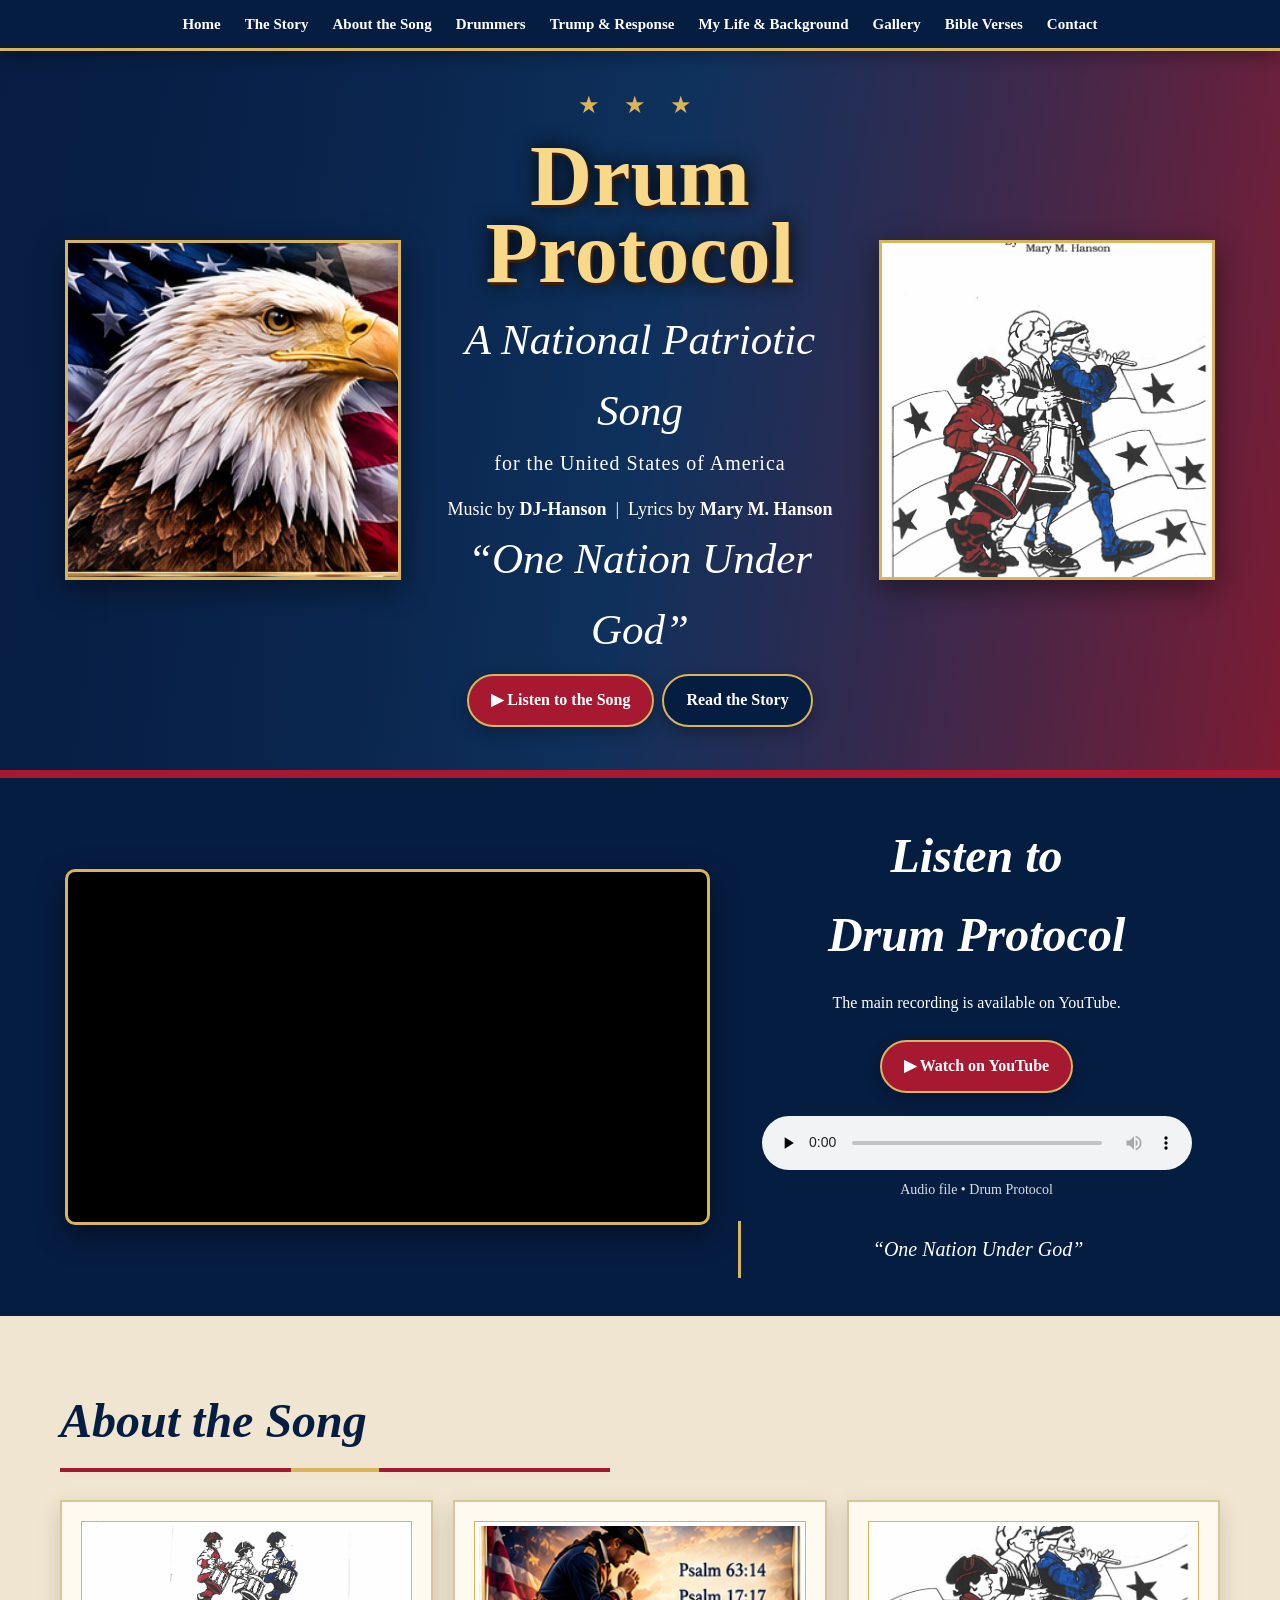
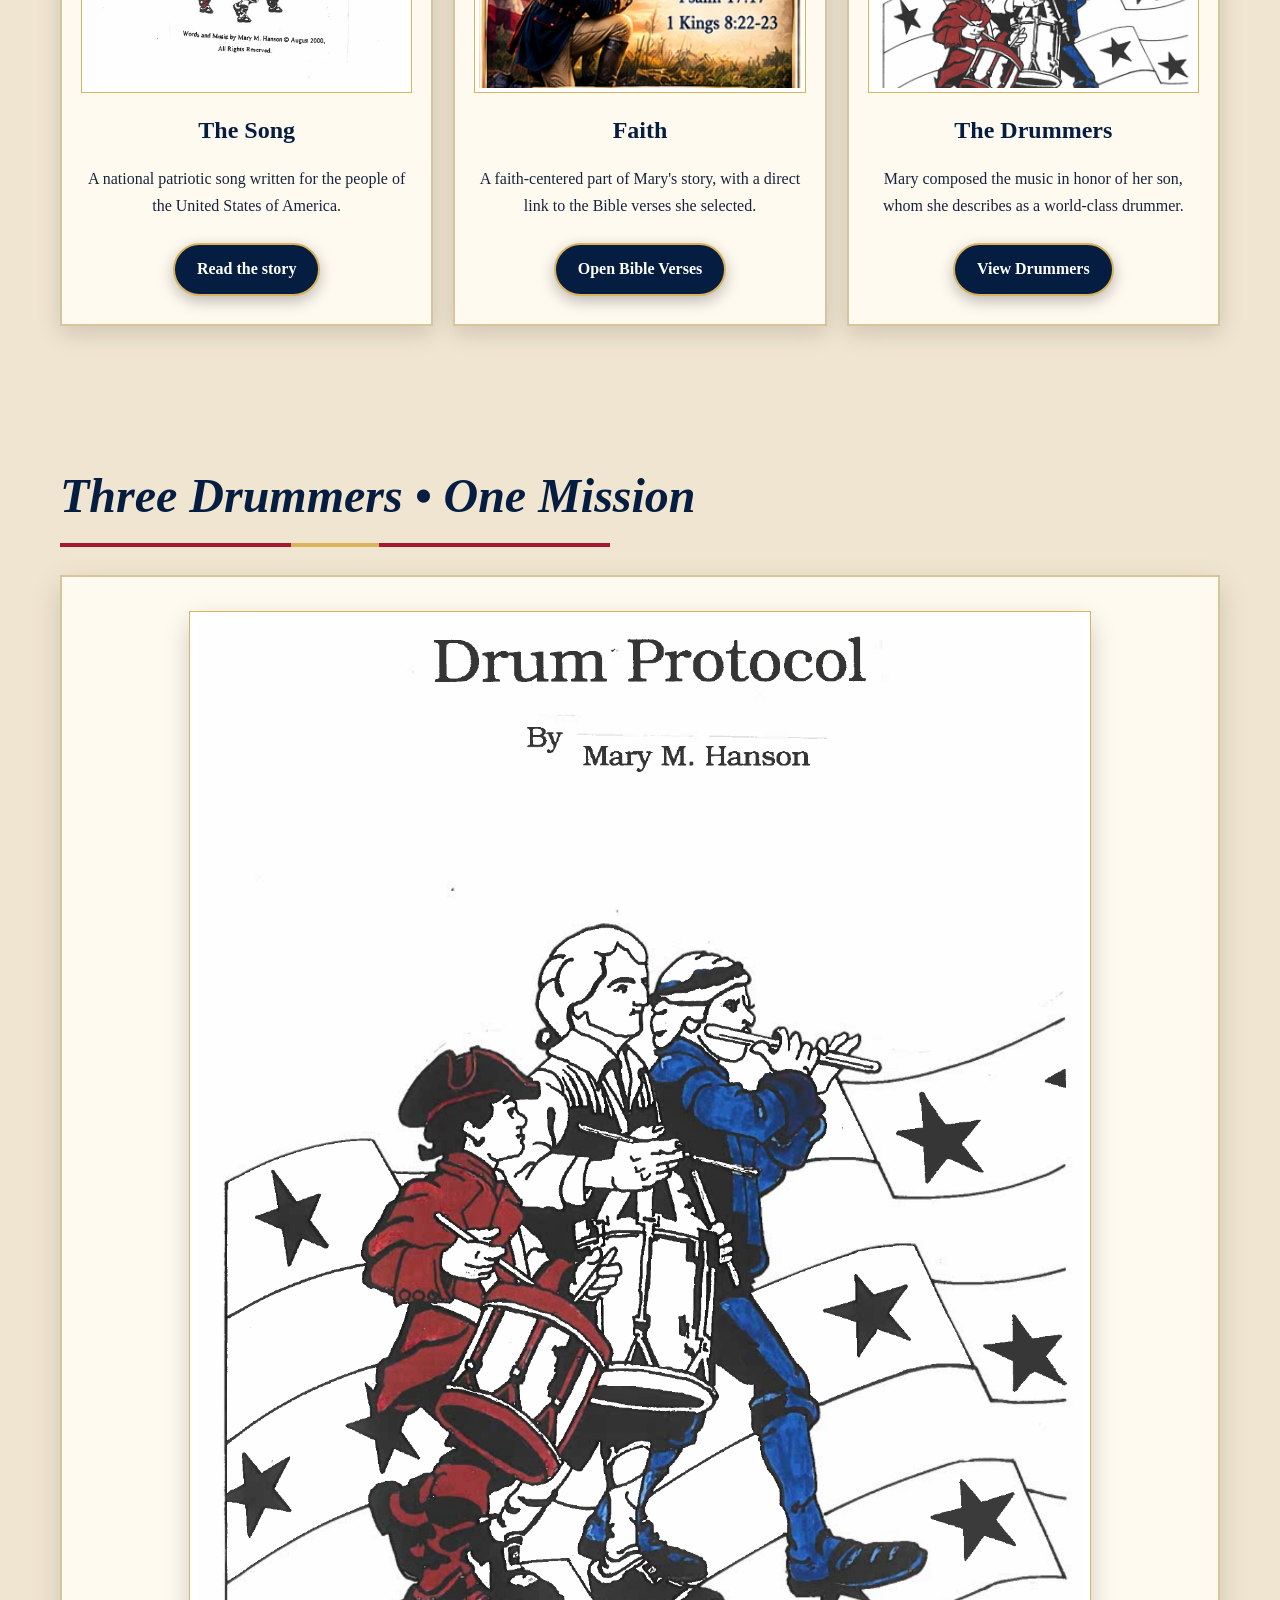
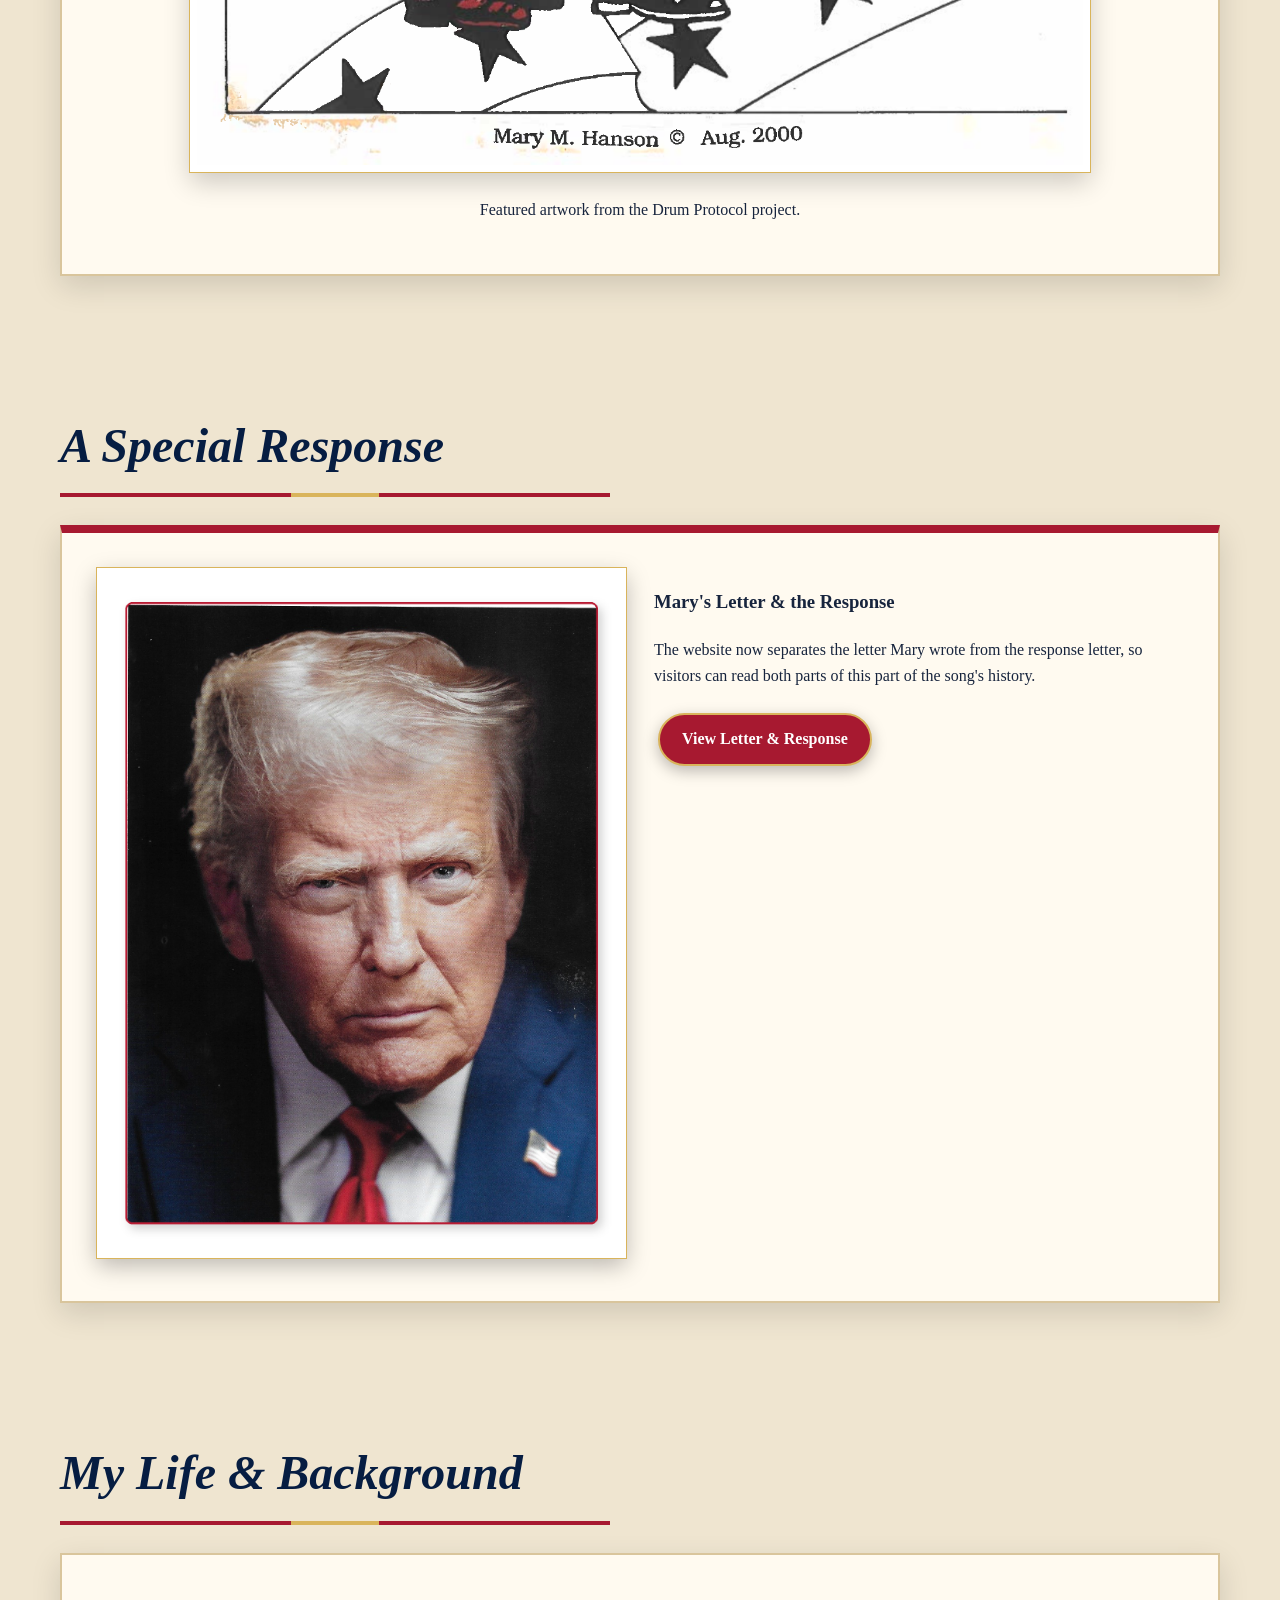
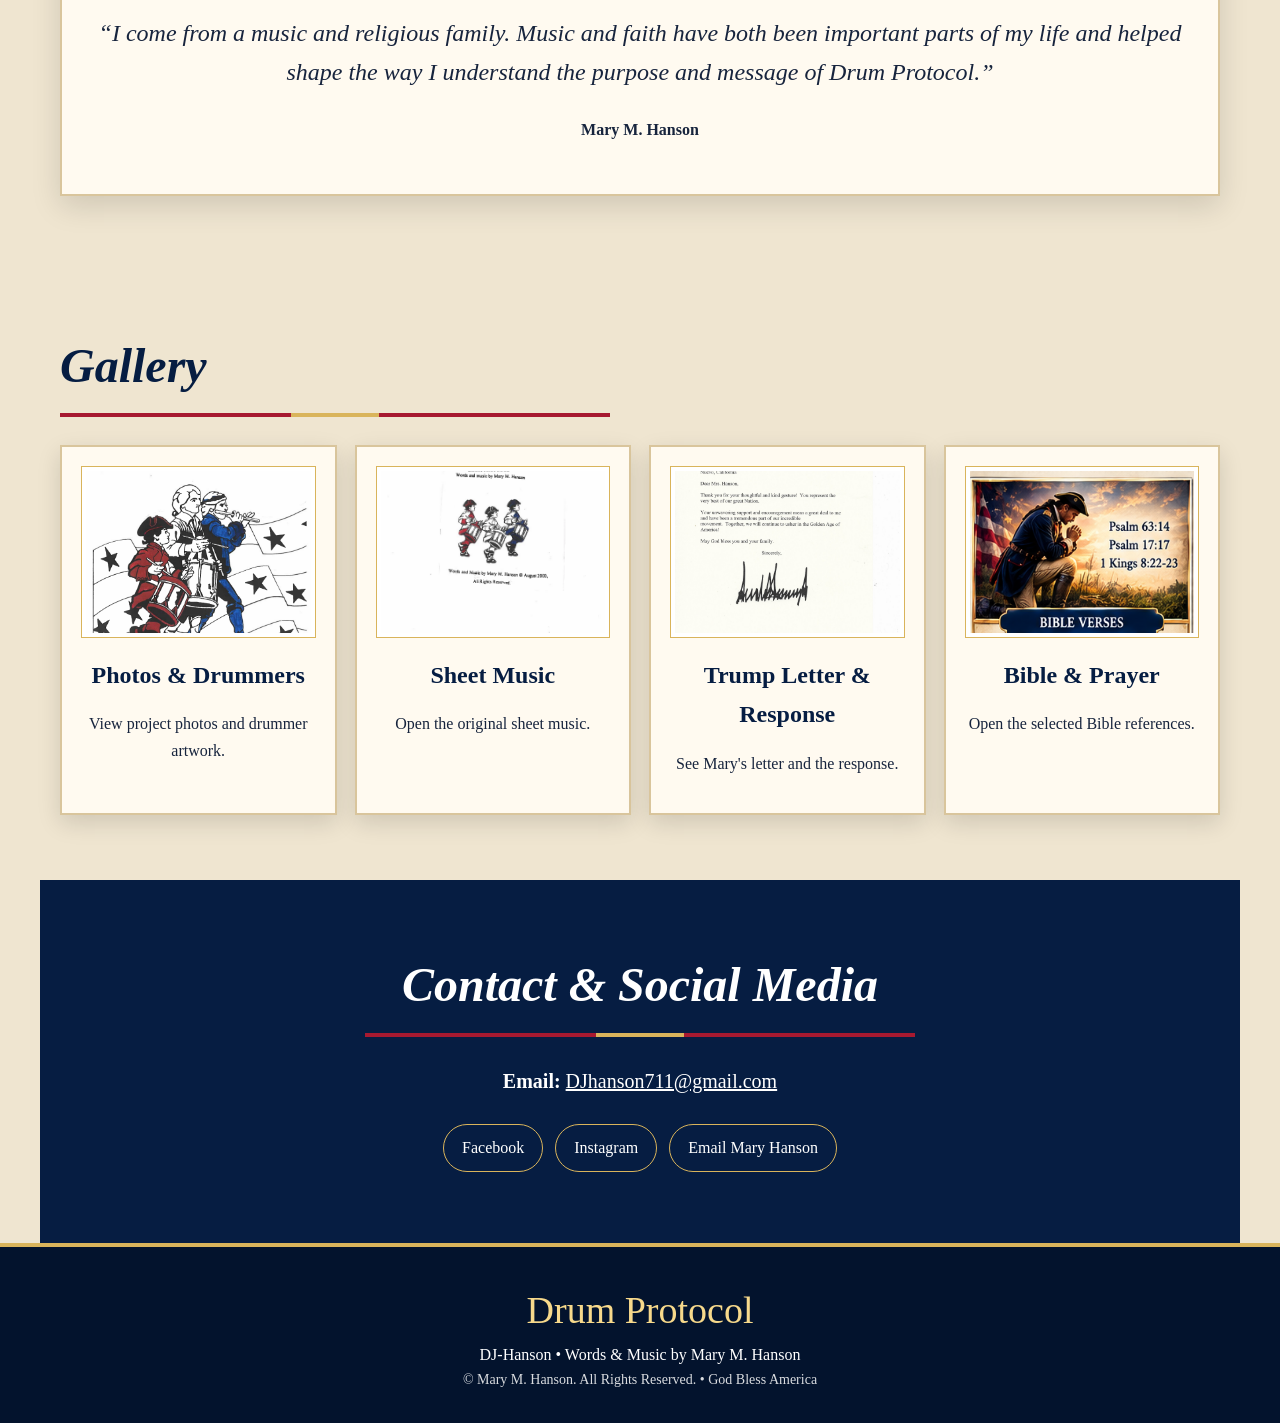
<file: drum_protocol_website_v6 2/index.html>
<!doctype html><html lang="en"><head><meta charset="utf-8"><meta name="viewport" content="width=device-width,initial-scale=1"><title>Drum Protocol — DJ-Hanson</title><meta name="description" content="Drum Protocol — A National Patriotic Song by Mary M. Hanson / DJ-Hanson."><link rel="stylesheet" href="styles.css"></head><body>
<nav class="top"><a href="index.html">Home</a><a href="story.html">The Story</a><a href="index.html#about">About the Song</a><a href="index.html#drummers">Drummers</a><a href="trump-response.html">Trump &amp; Response</a><a href="index.html#background">My Life &amp; Background</a><a href="gallery.html">Gallery</a><a href="bible-verses.html">Bible Verses</a><a href="index.html#contact">Contact</a></nav>
<header class="hero"><div class="hero-inner"><div class="hero-side"><img src="Patriotic-Eagle.png" alt="American eagle and flag artwork"></div><div class="hero-copy"><div class="stars">★ ★ ★</div><h1>Drum<br>Protocol</h1><div class="script">A National Patriotic Song</div><div class="hero-sub">for the United States of America</div><div class="byline">Music by <strong>DJ-Hanson</strong> &nbsp;|&nbsp; Lyrics by <strong>Mary M. Hanson</strong><br><span class="script">“One Nation Under God”</span></div><a class="btn" href="#listen">▶ Listen to the Song</a><a class="btn alt" href="story.html">Read the Story</a></div><div class="hero-side"><img src="Drum-Protocol-Three-Drummers.png" alt="Three drummers"> </div></div></header>
<div id="listen" class="band"><div class="listen"><div class="video"><iframe src="https://www.youtube.com/embed/4VN73PMejGE" title="Drum Protocol by DJ-Hanson / Mary M. Hanson" frameborder="0" allowfullscreen></iframe></div><div class="listen-copy"><h2>Listen to<br>Drum Protocol</h2><p>The main recording is available on YouTube.</p><a class="btn" href="https://www.youtube.com/watch?v=4VN73PMejGE" target="_blank" rel="noopener">▶ Watch on YouTube</a><div style="margin-top:15px"><audio controls preload="none" style="width:100%;max-width:430px"><source src="Drum-Protocol.m4a" type="audio/mp4">Your browser does not support audio playback.</audio><div class="small">Audio file • Drum Protocol</div></div><div class="quote">“One Nation Under God”</div></div></div></div>
<main>
<section id="about" class="page"><h2 class="section-title">About the Song</h2><div class="rule"></div><div class="grid"><article class="card"><img src="Drum-Protocol-About.png" alt="Drum Protocol artwork"><h3>The Song</h3><p>A national patriotic song written for the people of the United States of America.</p><a class="docbtn alt" href="story.html">Read the story</a></article><article class="card"><img src="Revolutionary-Prayer.png" alt="American Revolutionary kneeling in prayer"><h3>Faith</h3><p>A faith-centered part of Mary's story, with a direct link to the Bible verses she selected.</p><a class="docbtn alt" href="bible-verses.html">Open Bible Verses</a></article><article class="card"><img src="Drum-Protocol-Three-Drummers.png" alt="Three drummers"><h3>The Drummers</h3><p>Mary composed the music in honor of her son, whom she describes as a world-class drummer.</p><a class="docbtn alt" href="#drummers">View Drummers</a></article></div></section>
<section id="drummers" class="page"><h2 class="section-title">Three Drummers • One Mission</h2><div class="rule"></div><div class="paper" style="text-align:center"><img src="Drum-Protocol-Three-Drummers.png" alt="Three drummers in front of American flags" style="max-width:900px;width:100%;border:7px solid #fff;outline:1px solid var(--gold);box-shadow:0 10px 25px #0003"><p>Featured artwork from the Drum Protocol project.</p></div></section>
<section class="page"><h2 class="section-title">A Special Response</h2><div class="rule"></div><div class="paper special"><div class="special-grid"><div><img src="Trump_Portrait_Drum_Protocol.png" alt="Portrait included with Drum Protocol materials"></div><div><h3>Mary's Letter &amp; the Response</h3><p>The website now separates the letter Mary wrote from the response letter, so visitors can read both parts of this part of the song's history.</p><a class="docbtn" href="trump-response.html">View Letter &amp; Response</a></div></div></div></section>
<section id="background" class="page"><h2 class="section-title">My Life &amp; Background</h2><div class="rule"></div><div class="paper" style="text-align:center"><p style="font-size:24px;font-style:italic">“I come from a music and religious family. Music and faith have both been important parts of my life and helped shape the way I understand the purpose and message of <em>Drum Protocol</em>.”</p><p><strong>Mary M. Hanson</strong></p></div></section>
<section class="page"><h2 class="section-title">Gallery</h2><div class="rule"></div><div class="gallery-grid"><a href="gallery.html"><div class="card"><img src="Drum-Protocol-Three-Drummers.png" alt="Three drummers"><h3>Photos &amp; Drummers</h3><p>View project photos and drummer artwork.</p></div></a><a href="Drum-Protocol-Sheet-Music.pdf" target="_blank"><div class="card"><img src="Drum-Protocol-About.png" alt="Drum Protocol artwork"><h3>Sheet Music</h3><p>Open the original sheet music.</p></div></a><a href="trump-response.html"><div class="card"><img src="Trump-Response-Letter.jpg" alt="Response letter from the White House"><h3>Trump Letter &amp; Response</h3><p>See Mary's letter and the response.</p></div></a><a href="bible-verses.html"><div class="card"><img src="Revolutionary-Prayer.png" alt="American Revolutionary praying"><h3>Bible &amp; Prayer</h3><p>Open the selected Bible references.</p></div></a></div></section>
</main>
<section id="contact" class="page contact"><div style="max-width:900px;margin:auto;text-align:center"><h2 class="section-title">Contact &amp; Social Media</h2><div class="rule" style="margin-left:auto;margin-right:auto"></div><p style="font-size:20px"><strong>Email:</strong> <a style="color:#fff" href="mailto:DJhanson711@gmail.com">DJhanson711@gmail.com</a></p><div class="social"><a href="https://www.facebook.com/profile.php?id=61592048799260" target="_blank" rel="noopener">Facebook</a><a href="https://www.instagram.com/maryhanson711_/?hl=en" target="_blank" rel="noopener">Instagram</a><a href="mailto:DJhanson711@gmail.com">Email Mary Hanson</a></div></div></section>
<footer><div class="footer-title">Drum Protocol</div><div>DJ-Hanson • Words &amp; Music by Mary M. Hanson</div><div class="small">© Mary M. Hanson. All Rights Reserved. • God Bless America</div></footer></body></html>
</file>
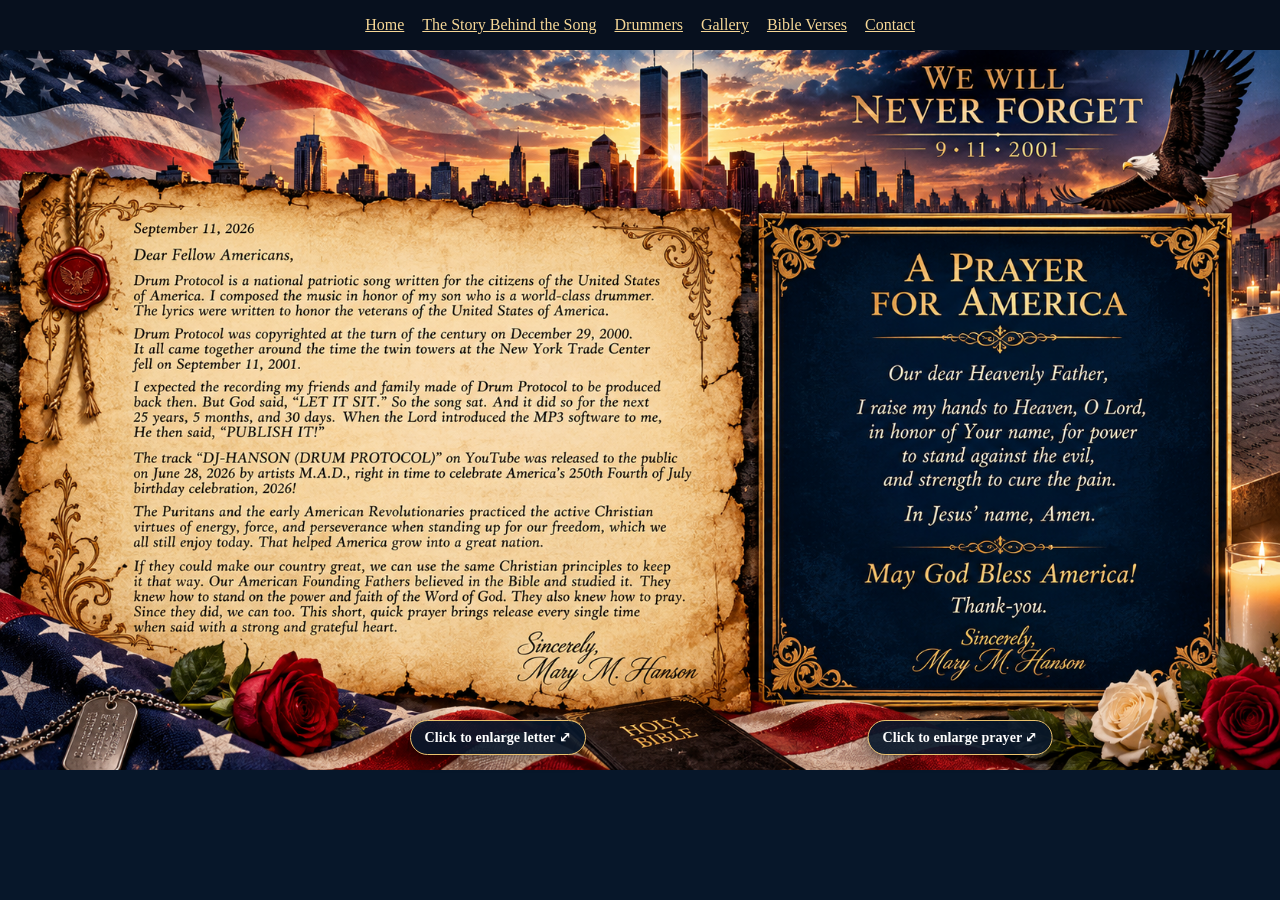
<file: about.html>
<!DOCTYPE html>
<html lang="en"><head><meta charset="utf-8"/><meta content="width=device-width,initial-scale=1" name="viewport"/><title>The Story Behind the Song | Drum Protocol</title><style>
*{box-sizing:border-box}body{margin:0;background:#07172a;color:#f7e9c9;font-family:Georgia,serif}nav{display:flex;gap:18px;flex-wrap:wrap;justify-content:center;padding:16px;background:#07101e}nav a{color:#f6d796}h1{text-align:center;color:#f4d38a;font-weight:normal}.art{display:block;width:100%;height:auto}.intro{text-align:center;padding:12px 20px}.content{display:grid;grid-template-columns:minmax(0,1.65fr) minmax(320px,1fr);gap:22px;padding:20px;align-items:start;max-width:1600px;margin:auto}.letter{color:#382313;padding:34px 38px;background:#e8cf9c;border:10px ridge #ac7a3e;box-shadow:0 8px 30px #0008;font-size:clamp(15px,1.3vw,20px);line-height:1.6}.letter p{margin:0 0 1em}.prayer{padding:30px;color:#ffe4aa;background:#061a34;border:8px double #d8ac55;box-shadow:0 8px 30px #0008;text-align:center;font-size:clamp(18px,1.5vw,24px);line-height:1.7}.prayer h2{color:#f4cb73;font-weight:normal}.prayer p{margin:0 0 1.1em}@media(max-width:700px){.content{grid-template-columns:1fr;padding:10px}.letter,.prayer{padding:18px}}</style><style>.artwrap{position:relative;width:100%;margin:0 auto}.hotspot{position:absolute;border:2px solid transparent;background:transparent;cursor:zoom-in;border-radius:12px;display:flex;align-items:flex-end;justify-content:center;padding:0 0 3%;color:#fff;font:600 clamp(11px,1.3vw,18px) Georgia,serif}.hotspot span{background:#07172add;border:1px solid #eac26e;border-radius:30px;padding:9px 15px;box-shadow:0 2px 14px #0009}.hotspot:hover,.hotspot:focus-visible{outline:none;border-color:#ffe09b;background:#ffe09b18}.hotspot:hover span,.hotspot:focus-visible span{background:#a06d22}.letterspot{left:2%;top:17%;width:55%;height:73%}.prayerspot{left:59%;top:24%;width:36%;height:67%}.lightbox[hidden]{display:none}.lightbox{position:fixed;inset:0;z-index:1000;background:#020915ed;display:flex;align-items:center;justify-content:center;flex-direction:column;padding:55px 14px 15px}.largewrap{width:min(90vw,82vh,850px);height:min(90vw,82vh,850px);display:flex;align-items:center;justify-content:center;overflow:hidden;box-shadow:0 12px 45px #000;border:3px solid #dfb76c;background:#07172a}.largewrap img{display:block;width:100%;height:100%;object-fit:contain}.lightbox .close{position:absolute;top:12px;right:18px;background:#d6ad5c;color:#07172a;border:0;border-radius:8px;padding:10px 16px;font:bold 16px Georgia;cursor:pointer}.lightbox p{margin:10px 0;color:#f8db98;text-align:center;font-size:13px}@media(max-width:700px){.flaglabel{font-size:10px;padding:5px 7px}.largewrap{width:94vw;height:min(94vw,78vh)}}.hotspot{font-size:0}.hotspot:hover,.hotspot:focus-visible{border-color:#ffe09b66;background:#ffe09b08}.flaglabel{position:absolute;top:93%;z-index:3;transform:translateX(-50%);background:#07172ae8;border:1px solid #eac26e;color:white;border-radius:30px;padding:8px 14px;font:600 clamp(10px,1.1vw,16px) Georgia,serif;box-shadow:0 2px 14px #0009;pointer-events:auto;cursor:zoom-in;white-space:nowrap}.flagletter{left:32%;transform:none}.flagprayer{left:75%}</style></head><body><nav><a href="index.html">Home</a><a href="about.html">The Story Behind the Song</a><a href="drummers.html">Drummers</a><a href="gallery.html">Gallery</a><a href="bible-verses.html">Bible Verses</a><a href="contact.html">Contact</a></nav><main class="artwrap"><img alt="Patriotic September 11 memorial design with a vintage letter on the left and a framed prayer on the right" class="art" src="Drum-Protocol-Approved-911-Design.png"/><button class="hotspot letterspot" aria-label="Enlarge the letter from Mary M. Hanson" onclick="showLarge('Story-Letter-Enlarged.png','Letter from Mary M. Hanson')"></button><button class="hotspot prayerspot" aria-label="Enlarge A Prayer for America" onclick="showLarge('Story-Prayer-Enlarged.png','A Prayer for America')"></button><button type="button" class="flaglabel flagletter" onclick="showLarge('Story-Letter-Enlarged.png','Letter from Mary M. Hanson')">Click to enlarge letter ⤢</button><button type="button" class="flaglabel flagprayer" onclick="showLarge('Story-Prayer-Enlarged.png','A Prayer for America')">Click to enlarge prayer ⤢</button></main><div class="lightbox" id="lightbox" role="dialog" aria-modal="true" aria-label="Enlarged letter or prayer" hidden onclick="if(event.target===this)closeLarge()"><button class="close" onclick="closeLarge()" aria-label="Close enlarged view">✕ Close</button><div class="largewrap"><img id="largeimage" alt=""/></div><p>Click outside the picture or press Escape to close</p></div><script>function showLarge(src,alt){let d=document.getElementById('lightbox'),i=document.getElementById('largeimage');i.src=src;i.alt=alt;d.hidden=false;document.body.style.overflow='hidden';d.querySelector('.close').focus()}function closeLarge(){document.getElementById('lightbox').hidden=true;document.body.style.overflow=''}document.addEventListener('keydown',e=>{if(e.key==='Escape')closeLarge()});</script></body></html>
</file>
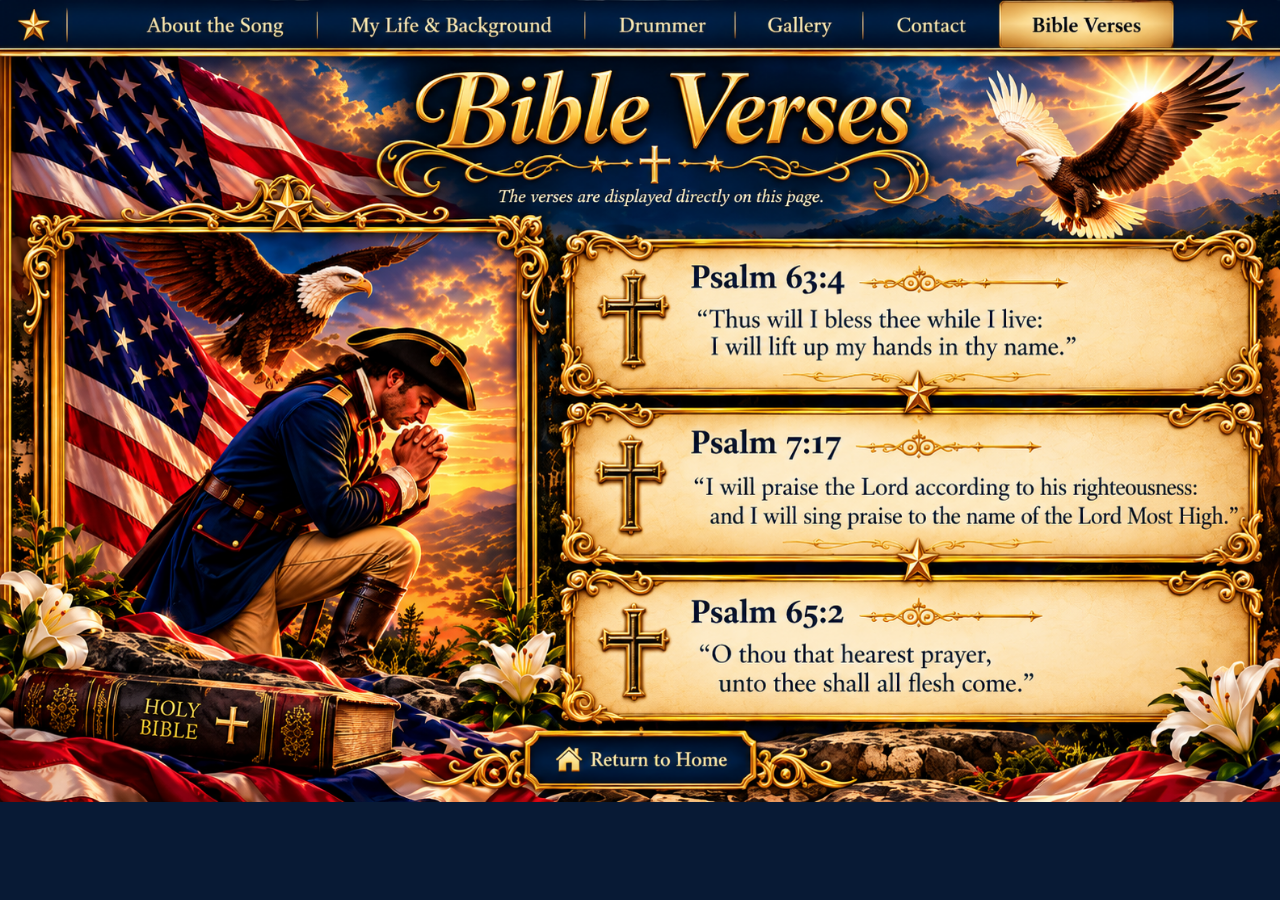
<file: bible-verses.html>
<!DOCTYPE html>

<html lang="en"><head><meta charset="utf-8"/><meta content="width=device-width, initial-scale=1" name="viewport"/><title>Bible Verses — Drum Protocol</title><style>html,body{margin:0;background:#081a35}main{position:relative;max-width:1586px;margin:auto}img{display:block;width:100%;height:auto}a.hot{position:absolute;display:block;z-index:3;cursor:pointer}a.hot:focus-visible{outline:3px solid white;outline-offset:-3px}.sr-only{position:absolute;width:1px;height:1px;overflow:hidden;clip:rect(0,0,0,0);white-space:nowrap}</style></head><body><main><img alt="Ornate patriotic Bible verses page with three Psalms, an eagle, American flag, and a praying Revolutionary soldier" src="Bible-Verses-Corrected.png"/><nav aria-label="Page navigation"><a aria-label="About the Song" class="hot" href="about.html" style="left:5.177%;top:0%;width:19.318%;height:6.0%;" title="About the Song"></a><a aria-label="My Life &amp; Background" class="hot" href="life-background.html" style="left:24.621%;top:0%;width:23.232%;height:6.0%;" title="My Life &amp; Background"></a><a aria-label="Drummer" class="hot" href="drummers.html" style="left:47.980%;top:0%;width:8.838%;height:6.0%;" title="Drummer"></a><a aria-label="Gallery" class="hot" href="gallery.html" style="left:56.881%;top:0%;width:9.912%;height:6.0%;" title="Gallery"></a><a aria-label="Contact" class="hot" href="contact.html" style="left:66.856%;top:0%;width:10.354%;height:6.0%;" title="Contact"></a></nav><a aria-label="Return to Home" class="hot" href="index.html" style="left:41%;top:90%;width:19%;height:9%"></a><div class="sr-only"><h1>Bible Verses</h1><h2>Psalm 63:4</h2><p>Thus will I bless thee while I live: I will lift up my hands in thy name.</p><h2>Psalm 7:17</h2><p>I will praise the Lord according to his righteousness: and I will sing praise to the name of the Lord Most High.</p><h2>Psalm 65:2</h2><p>O thou that hearest prayer, unto thee shall all flesh come.</p></div></main></body></html>
</file>
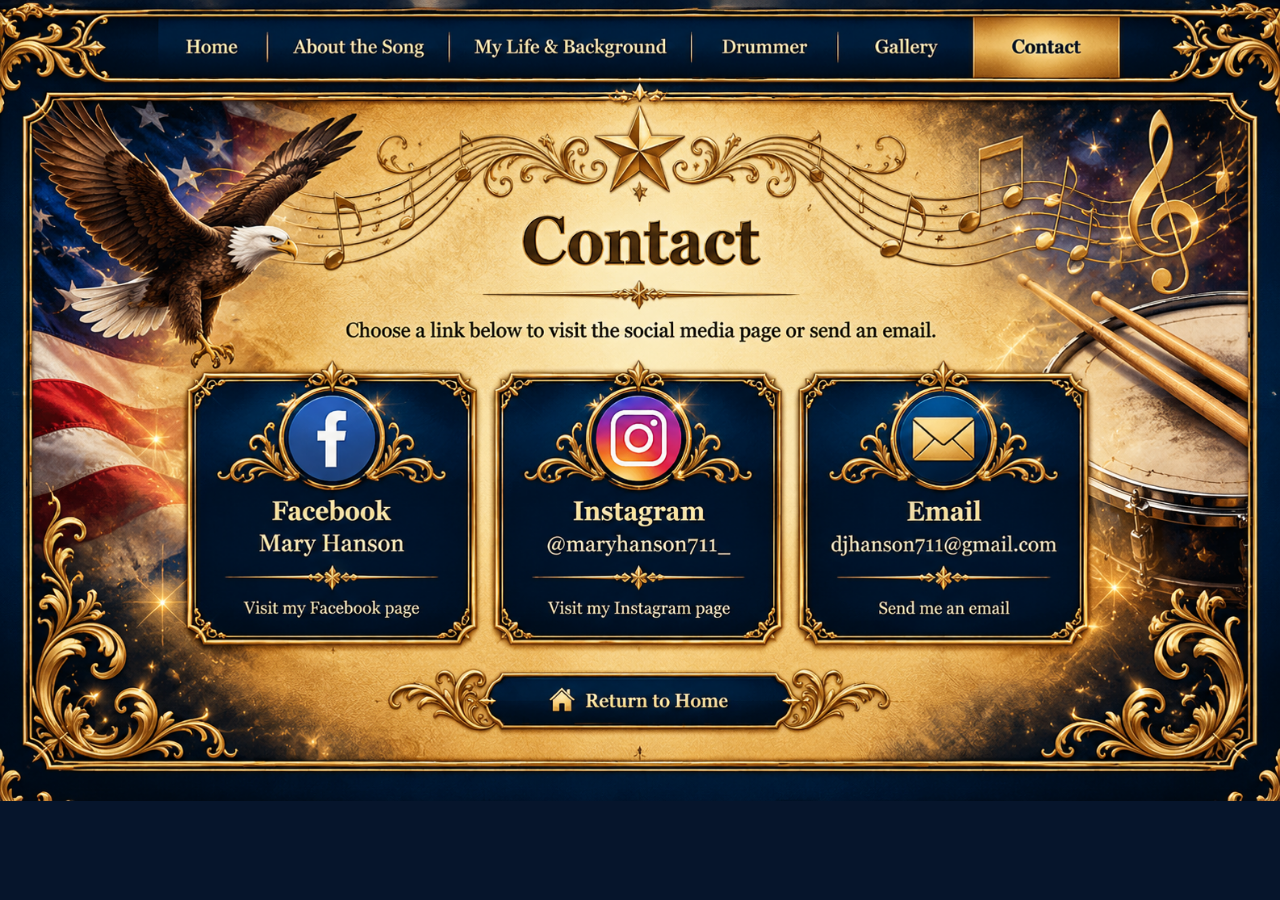
<file: contact.html>
<!doctype html><html lang="en"><head><meta charset="utf-8"><meta name="viewport" content="width=device-width,initial-scale=1"><title>Contact | Drum Protocol</title><style>*{box-sizing:border-box}body{margin:0;background:#06152c;color:white;font-family:Georgia,serif}.wrap{position:relative;max-width:1586px;margin:auto}.art{display:block;width:100%;height:auto}.hotspot{position:absolute;display:block;z-index:2;cursor:pointer;border-radius:8px}.hotspot:hover{box-shadow:inset 0 0 0 3px #ffe4a3}.hotspot:focus-visible{outline:4px solid #fff;outline-offset:2px}.sr{position:absolute;width:1px;height:1px;padding:0;margin:-1px;overflow:hidden;clip:rect(0,0,0,0);white-space:nowrap;border:0}</style></head><body><main class="wrap"><h1 class="sr">Drum Protocol Contact</h1><img class="art" src="Contact-Gold-Parchment-Approved.png" alt="Gold parchment contact page with eagle, American flag, drums, musical notes and Facebook Mary Hanson, Instagram and Email panels" width="1586" height="992"><a class="hotspot" style="left:14%;top:2%;width:7%;height:8%" href="index.html" aria-label="Home"></a><a class="hotspot" style="left:22%;top:2%;width:13%;height:8%" href="about.html" aria-label="About"></a><a class="hotspot" style="left:36%;top:2%;width:18%;height:8%" href="life-background.html" aria-label="Life"></a><a class="hotspot" style="left:55%;top:2%;width:11%;height:8%" href="drummers.html" aria-label="Drummers"></a><a class="hotspot" style="left:67%;top:2%;width:9%;height:8%" href="gallery.html" aria-label="Gallery"></a><a class="hotspot" style="left:14.5%;top:45%;width:21%;height:33%" href="https://www.facebook.com/profile.php?id=61592048799260" aria-label="Fb" target="_blank" rel="noopener noreferrer"></a><a class="hotspot" style="left:37.5%;top:45%;width:21%;height:33%" href="https://www.instagram.com/maryhanson711_/" aria-label="Ig" target="_blank" rel="noopener noreferrer"></a><a class="hotspot" style="left:60.5%;top:45%;width:22%;height:33%" href="mailto:djhanson711@gmail.com" aria-label="Mail"></a><a class="hotspot" style="left:37.5%;top:81%;width:25%;height:8%" href="index.html" aria-label="Return"></a></main></body></html>
</file>
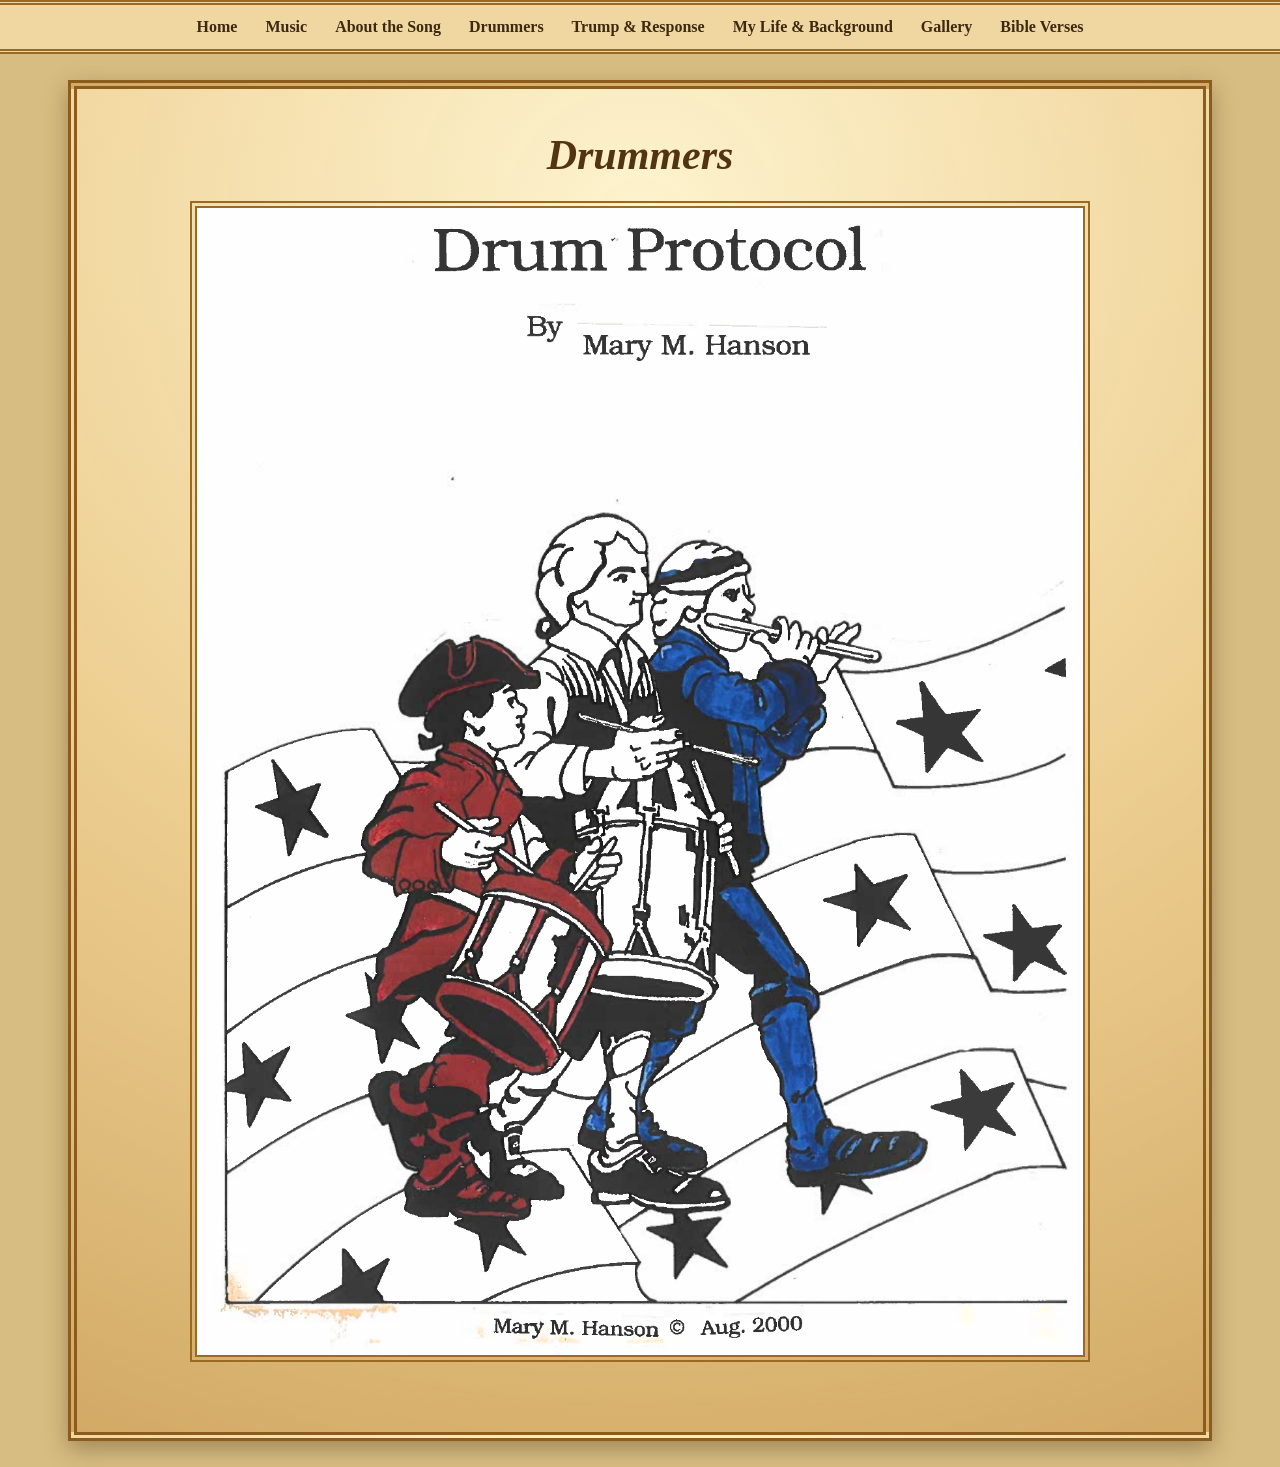
<file: drummers.html>
<!doctype html><html><head><meta charset="utf-8"><meta name="viewport" content="width=device-width,initial-scale=1"><title>Drummers — Drum Protocol</title><style>
*{box-sizing:border-box}
body{margin:0;background:#d8bd82;font-family:Georgia,'Times New Roman',serif;color:#33220f}
.nav{background:#f0d7a2;border-top:5px double #9a6a24;border-bottom:5px double #9a6a24;text-align:center;padding:13px 8px}
.nav a{color:#3d2910;text-decoration:none;font-weight:bold;margin:0 12px}
.page{max-width:1180px;margin:26px auto;padding:0 18px}
.document{background:
radial-gradient(circle at 50% 10%,rgba(255,248,214,.85),rgba(238,207,145,.82) 55%,rgba(194,146,76,.45)),
linear-gradient(#f1d8a5,#dfbd7a);
border:9px double #8b5c1b;box-shadow:0 8px 22px rgba(55,35,10,.35);padding:42px 54px;min-height:650px}
h1,h2{text-align:center;font-style:italic;color:#533411}
h1{font-size:42px;margin:0 0 22px}
.letter{font-size:18px;line-height:1.55;max-width:900px;margin:auto}
.date{text-align:center;font-weight:bold}.signature{text-align:right;font-style:italic;font-size:24px}
.reference{max-width:900px;margin:0 auto 28px;border:7px double #9a6a24;display:block;width:100%}
.gallery{display:grid;grid-template-columns:repeat(3,1fr);gap:18px;align-items:start}
.gallery img{width:100%;height:300px;object-fit:cover;border:7px double #8b5c1b;background:#ead09b;padding:5px}
.trio{display:grid;grid-template-columns:repeat(3,1fr);gap:18px;align-items:start}
.trio figure{margin:0;background:#ead09b;border:7px double #8b5c1b;padding:8px}
.trio img{width:100%;height:auto;display:block}.trio figcaption{text-align:center;font-weight:bold;padding:8px}
@media(max-width:800px){.gallery,.trio{grid-template-columns:1fr}.nav a{display:inline-block;margin:6px}.document{padding:25px 20px}}
</style></head><body><div class="nav">
<a href="index.html">Home</a>
<a href="Drum-Protocol-Sheet-Music.pdf" target="_blank">Music</a>
<a href="about.html">About the Song</a>

<a href="drummers.html">Drummers</a>
<a href="trump-response.html">Trump &amp; Response</a>
<a href="life-background.html">My Life &amp; Background</a>
<a href="gallery.html">Gallery</a>
<a href="bible-verses.html">Bible Verses</a>
</div><main class="page"><div class="document"><h1>Drummers</h1><img class="reference" src="Drum-Protocol-Three-Drummers.png"></div></main></body></html>
</file>
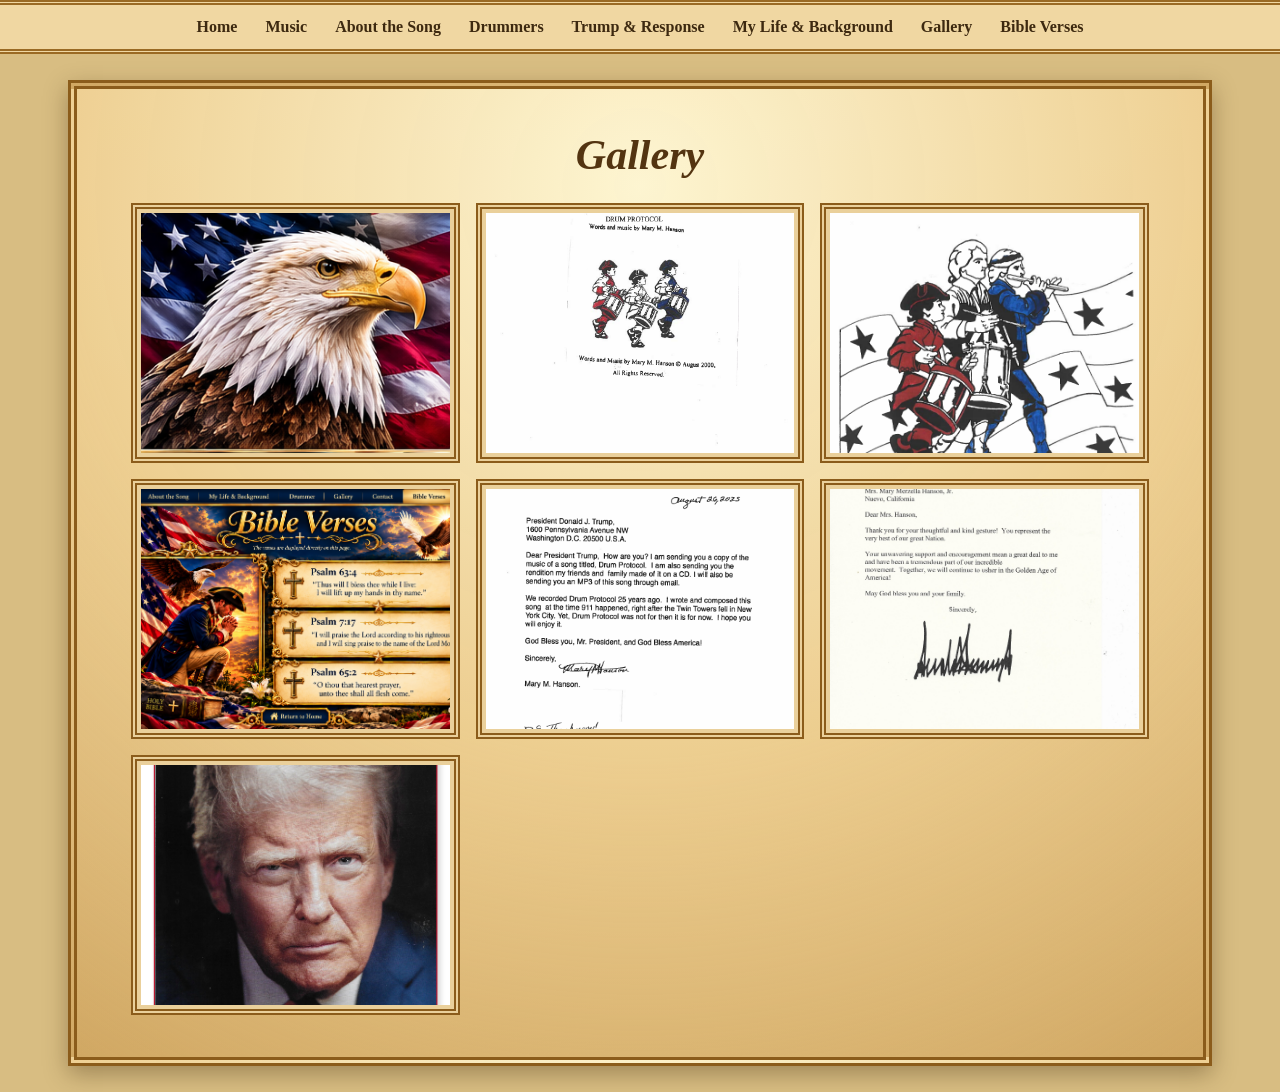
<file: gallery.html>
<!doctype html><html><head><meta charset="utf-8"><meta name="viewport" content="width=device-width,initial-scale=1"><title>Gallery — Drum Protocol</title><style>
*{box-sizing:border-box} body{margin:0;background:#d8bd82;font-family:Georgia,'Times New Roman',serif;color:#33220f}
.nav{background:#f0d7a2;border-top:5px double #9a6a24;border-bottom:5px double #9a6a24;text-align:center;padding:13px 8px}
.nav a{color:#3d2910;text-decoration:none;font-weight:bold;margin:0 12px}
.page{max-width:1180px;margin:26px auto;padding:0 18px}
.document{background:radial-gradient(circle at 50% 10%,rgba(255,248,214,.9),rgba(238,207,145,.86) 55%,rgba(194,146,76,.5)),linear-gradient(#f1d8a5,#dfbd7a);border:9px double #8b5c1b;box-shadow:0 8px 22px rgba(55,35,10,.35);padding:42px 54px}
h1{text-align:center;font-style:italic;color:#533411;font-size:42px;margin:0 0 24px}
.letter{font-size:18px;line-height:1.55;max-width:900px;margin:auto}.signature{text-align:right;font-style:italic;font-size:24px}
.heroimg{display:block;width:100%;max-width:920px;margin:0 auto;border:8px double #8b5c1b}
.gallerygrid{display:grid;grid-template-columns:repeat(3,1fr);gap:16px;margin-top:24px}.gallerygrid a{display:block;text-decoration:none}.gallerygrid img{width:100%;height:260px;object-fit:cover;border:6px double #8b5c1b;background:#ead09b;padding:4px;cursor:zoom-in;transition:transform .15s ease}.gallerygrid img:hover{transform:scale(1.02)}
.trio{display:grid;grid-template-columns:repeat(3,1fr);gap:18px}.trio figure{margin:0;border:7px double #8b5c1b;background:#ead09b;padding:8px}.trio img{width:100%;display:block}.trio figcaption{text-align:center;font-weight:bold;padding:8px}

.lightbox{display:none;position:fixed;z-index:9999;inset:0;background:rgba(0,0,0,.92);align-items:center;justify-content:center;padding:28px}
.lightbox.open{display:flex}
.lightbox img{max-width:96vw;max-height:92vh;width:auto;height:auto;object-fit:contain;border:5px solid #d7b15b;box-shadow:0 0 30px rgba(0,0,0,.7)}
.lightbox .close{position:fixed;top:14px;right:24px;color:white;font:46px/1 Arial,sans-serif;cursor:pointer;background:none;border:0}

@media(max-width:800px){.gallerygrid,.trio{grid-template-columns:1fr}.nav a{display:inline-block;margin:6px}.document{padding:24px 18px}}

.gallerygrid .photo-button{display:block;width:100%;margin:0;padding:0;border:0;background:transparent;cursor:zoom-in}
.gallerygrid .photo-button img{display:block;width:100%}
.photo-modal{display:none;position:fixed;inset:0;z-index:99999;background:rgba(0,0,0,.94);padding:24px;align-items:center;justify-content:center}
.photo-modal:target{display:flex}
.photo-modal img{display:block;max-width:94vw;max-height:90vh;width:auto;height:auto;object-fit:contain;border:5px solid #d6ad55;box-shadow:0 0 35px #000}
.photo-modal-close{position:fixed;top:12px;right:22px;color:#fff;font:48px/1 Arial,sans-serif;text-decoration:none;z-index:100000}

</style></head><body><div class="nav">
<a href="index.html">Home</a>
<a href="Drum-Protocol-Sheet-Music.pdf" target="_blank">Music</a>
<a href="about.html">About the Song</a>
<a href="drummers.html">Drummers</a>
<a href="trump-response.html">Trump &amp; Response</a>
<a href="life-background.html">My Life &amp; Background</a>
<a href="gallery.html">Gallery</a>
<a href="bible-verses.html">Bible Verses</a>
</div><main class="page"><div class="document"><h1>Gallery</h1>

<div id="gallery" class="gallerygrid"><a class="photo-button" href="#photo1" aria-label="Enlarge Gallery image"><img src="Patriotic-Eagle.png" alt="Gallery image"></a><a class="photo-button" href="#photo2" aria-label="Enlarge Gallery image"><img src="Drum-Protocol-About.png" alt="Gallery image"></a><a class="photo-button" href="#photo3" aria-label="Enlarge Gallery image"><img src="Drum-Protocol-Three-Drummers.png" alt="Gallery image"></a><a class="photo-button" href="#photo4" aria-label="Enlarge Gallery image"><img src="Bible-Verses-Corrected-Preview.png" alt="Gallery image"></a><a class="photo-button" href="#photo5" aria-label="Enlarge Gallery image"><img src="Marys-Letter-to-President-Trump.png" alt="Gallery image"></a><a class="photo-button" href="#photo6" aria-label="Enlarge Gallery image"><img src="Trump-Response-Letter.jpg" alt="Gallery image"></a><a class="photo-button" href="#photo7" aria-label="Enlarge Gallery image"><img src="Trump_Portrait_Drum_Protocol.png" alt="Gallery image"></a></div></div></main>

<div class="photo-modal" id="photo1"><a class="photo-modal-close" href="#gallery" aria-label="Close enlarged photo">&times;</a><a href="#gallery" aria-label="Close enlarged photo"><img src="Patriotic-Eagle.png" alt="Enlarge Gallery image"></a></div>
<div class="photo-modal" id="photo2"><a class="photo-modal-close" href="#gallery" aria-label="Close enlarged photo">&times;</a><a href="#gallery" aria-label="Close enlarged photo"><img src="Drum-Protocol-About.png" alt="Enlarge Gallery image"></a></div>
<div class="photo-modal" id="photo3"><a class="photo-modal-close" href="#gallery" aria-label="Close enlarged photo">&times;</a><a href="#gallery" aria-label="Close enlarged photo"><img src="Drum-Protocol-Three-Drummers.png" alt="Enlarge Gallery image"></a></div>
<div class="photo-modal" id="photo4"><a class="photo-modal-close" href="#gallery" aria-label="Close enlarged photo">&times;</a><a href="#gallery" aria-label="Close enlarged photo"><img src="Bible-Verses-Corrected-Preview.png" alt="Enlarge Gallery image"></a></div>
<div class="photo-modal" id="photo5"><a class="photo-modal-close" href="#gallery" aria-label="Close enlarged photo">&times;</a><a href="#gallery" aria-label="Close enlarged photo"><img src="Marys-Letter-to-President-Trump.png" alt="Enlarge Gallery image"></a></div>
<div class="photo-modal" id="photo6"><a class="photo-modal-close" href="#gallery" aria-label="Close enlarged photo">&times;</a><a href="#gallery" aria-label="Close enlarged photo"><img src="Trump-Response-Letter.jpg" alt="Enlarge Gallery image"></a></div>
<div class="photo-modal" id="photo7"><a class="photo-modal-close" href="#gallery" aria-label="Close enlarged photo">&times;</a><a href="#gallery" aria-label="Close enlarged photo"><img src="Trump_Portrait_Drum_Protocol.png" alt="Enlarge Gallery image"></a></div>
</body></html>
</file>
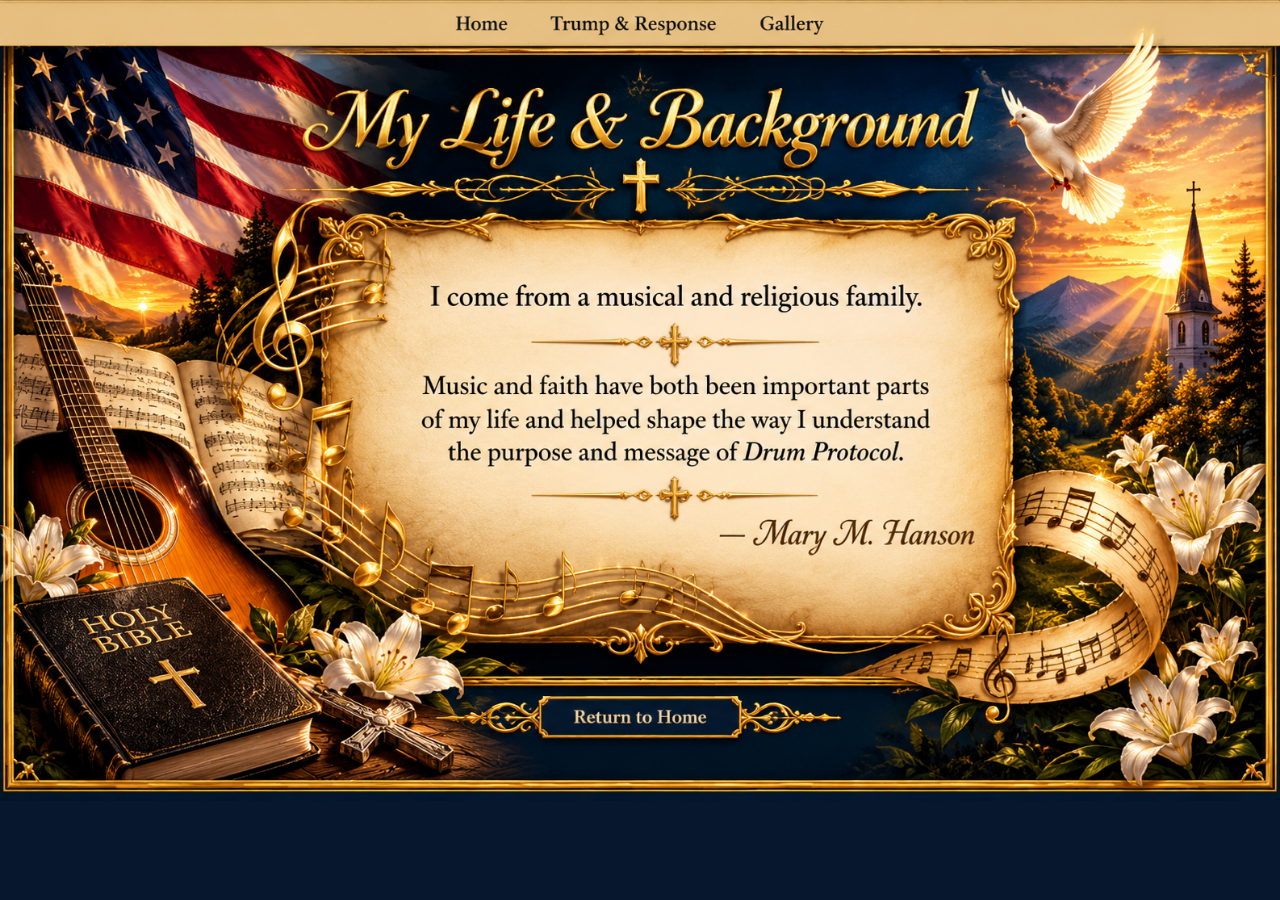
<file: life-background.html>
<!doctype html><html lang="en"><head><meta charset="utf-8"><meta name="viewport" content="width=device-width,initial-scale=1"><title>My Life &amp; Background | Drum Protocol</title><style>*{box-sizing:border-box}html,body{margin:0;background:#06172e}.art{position:relative;max-width:1536px;margin:auto}.art img{display:block;width:100%;height:auto}.link{position:absolute;display:block;background:transparent;cursor:pointer}.link:focus-visible{outline:3px solid #fff2b8;outline-offset:-3px}</style></head><body><main class="art"><img src="Life-Background-Ornate-Approved.png" alt="My Life and Background. I come from a musical and religious family. Music and faith have both been important parts of my life and helped shape the way I understand the purpose and message of Drum Protocol. Mary M. Hanson."><a class="link" href="index.html" aria-label="Home" style="left:34%;top:0;width:8%;height:5.8%"></a><a class="link" href="trump-response.html" aria-label="Trump and Response" style="left:42%;top:0;width:20%;height:5.8%"></a><a class="link" href="gallery.html" aria-label="Gallery" style="left:62%;top:0;width:9%;height:5.8%"></a><a class="link" href="index.html" aria-label="Return to Home" style="left:42%;top:86.4%;width:17%;height:6.4%"></a></main></body></html>
</file>
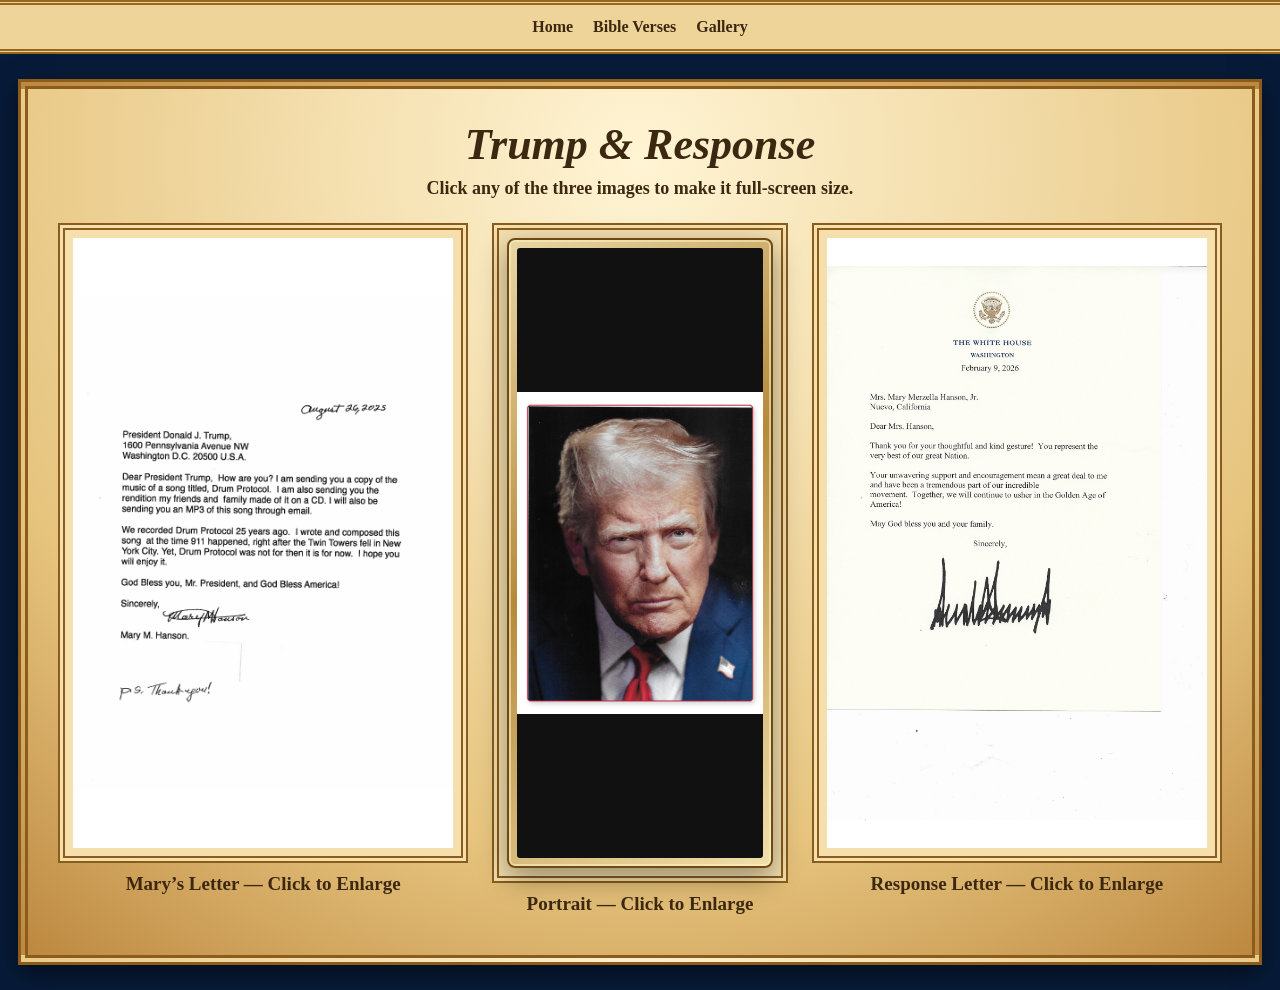
<file: trump-response.html>
<!doctype html><html><head><meta charset="utf-8">
<meta name="viewport" content="width=device-width,initial-scale=1">
<title>Trump &amp; Response — Drum Protocol</title>
<style>
*{box-sizing:border-box}body{margin:0;background:#071b39;font-family:Georgia,"Times New Roman",serif;color:#3c2810}
.nav{background:#efd49a;border-top:5px double #98671f;border-bottom:5px double #98671f;text-align:center;padding:13px 8px}
.nav a{color:#3c2810;text-decoration:none;font-weight:bold;margin:0 10px}
.page{max-width:1450px;margin:25px auto;padding:0 18px}
.paper{background:radial-gradient(circle at 50% 8%,#fff4d4,#e6c47e 70%,#bd8840);border:10px double #8b5c1b;padding:30px;box-shadow:0 8px 24px #0008}
h1{text-align:center;font-style:italic;font-size:44px;margin:0 0 8px}
.note{text-align:center;font-weight:bold;font-size:18px;margin:0 0 24px}
.trio{display:grid;grid-template-columns:1fr .72fr 1fr;gap:24px;align-items:start}
figure{margin:0;text-align:center}
.zoom{display:block;width:100%;padding:8px;border:7px double #8b5c1b;background:#f4dfad;cursor:zoom-in}
.zoom img{display:block;width:100%;height:610px;object-fit:contain;background:#fff}
figcaption{font-size:19px;font-weight:bold;padding:10px}
.lightbox{position:fixed;inset:0;display:none;align-items:center;justify-content:center;background:rgba(0,0,0,.92);z-index:9999;padding:20px}
.lightbox.open{display:flex}.lightbox img{max-width:96vw;max-height:94vh;object-fit:contain;background:white}
.close{position:fixed;right:24px;top:14px;border:0;background:transparent;color:#fff;font-size:58px;cursor:pointer}
@media(max-width:850px){.trio{grid-template-columns:1fr}.zoom img{height:auto;max-height:80vh}.nav a{display:inline-block;margin:6px}}
</style>
<style>
/* Polished presentation for the existing center portrait only */
.trump-polished{
  background:linear-gradient(145deg,#e9d7a5,#b58a3c 45%,#f1dfaa);
  padding:8px;
  border:2px solid #6e4b16;
  border-radius:8px;
  box-shadow:0 10px 28px rgba(0,0,0,.38), inset 0 0 0 2px rgba(255,244,190,.55);
}
.trump-polished img{
  display:block;
  width:100%;
  height:610px;
  object-fit:contain;
  object-position:center;
  background:#111;
  border-radius:3px;
}
</style>

</head><body>
<div class="nav"><a href="index.html">Home</a><a href="bible-verses.html">Bible Verses</a><a href="gallery.html">Gallery</a></div>
<main class="page"><div class="paper">
<h1>Trump &amp; Response</h1>
<p class="note">Click any of the three images to make it full-screen size.</p>
<div class="trio">
<figure><button class="zoom" data-full="Marys-Letter-to-President-Trump.png"><img src="Marys-Letter-to-President-Trump.png" alt="Mary's letter"></button><figcaption>Mary’s Letter — Click to Enlarge</figcaption></figure>
<figure><button class="zoom" data-full="Trump_Portrait_Drum_Protocol.png"><div class="trump-polished"><img src="Trump_Portrait_Drum_Protocol.png" alt="Portrait"></div></button><figcaption>Portrait — Click to Enlarge</figcaption></figure>
<figure><button class="zoom" data-full="Trump-Response-Letter.jpg"><img src="Trump-Response-Letter.jpg" alt="Response letter"></button><figcaption>Response Letter — Click to Enlarge</figcaption></figure>
</div></div></main>
<div id="lightbox" class="lightbox"><button class="close" aria-label="Close">×</button><img id="big" alt=""></div>
<script>
const box=document.getElementById('lightbox'),big=document.getElementById('big');
document.querySelectorAll('.zoom').forEach(b=>b.onclick=()=>{big.src=b.dataset.full;box.classList.add('open')});
function closeBox(){box.classList.remove('open');big.src=''}
document.querySelector('.close').onclick=closeBox;
box.onclick=e=>{if(e.target===box)closeBox()};
document.onkeydown=e=>{if(e.key==='Escape')closeBox()};
</script></body></html>
</file>
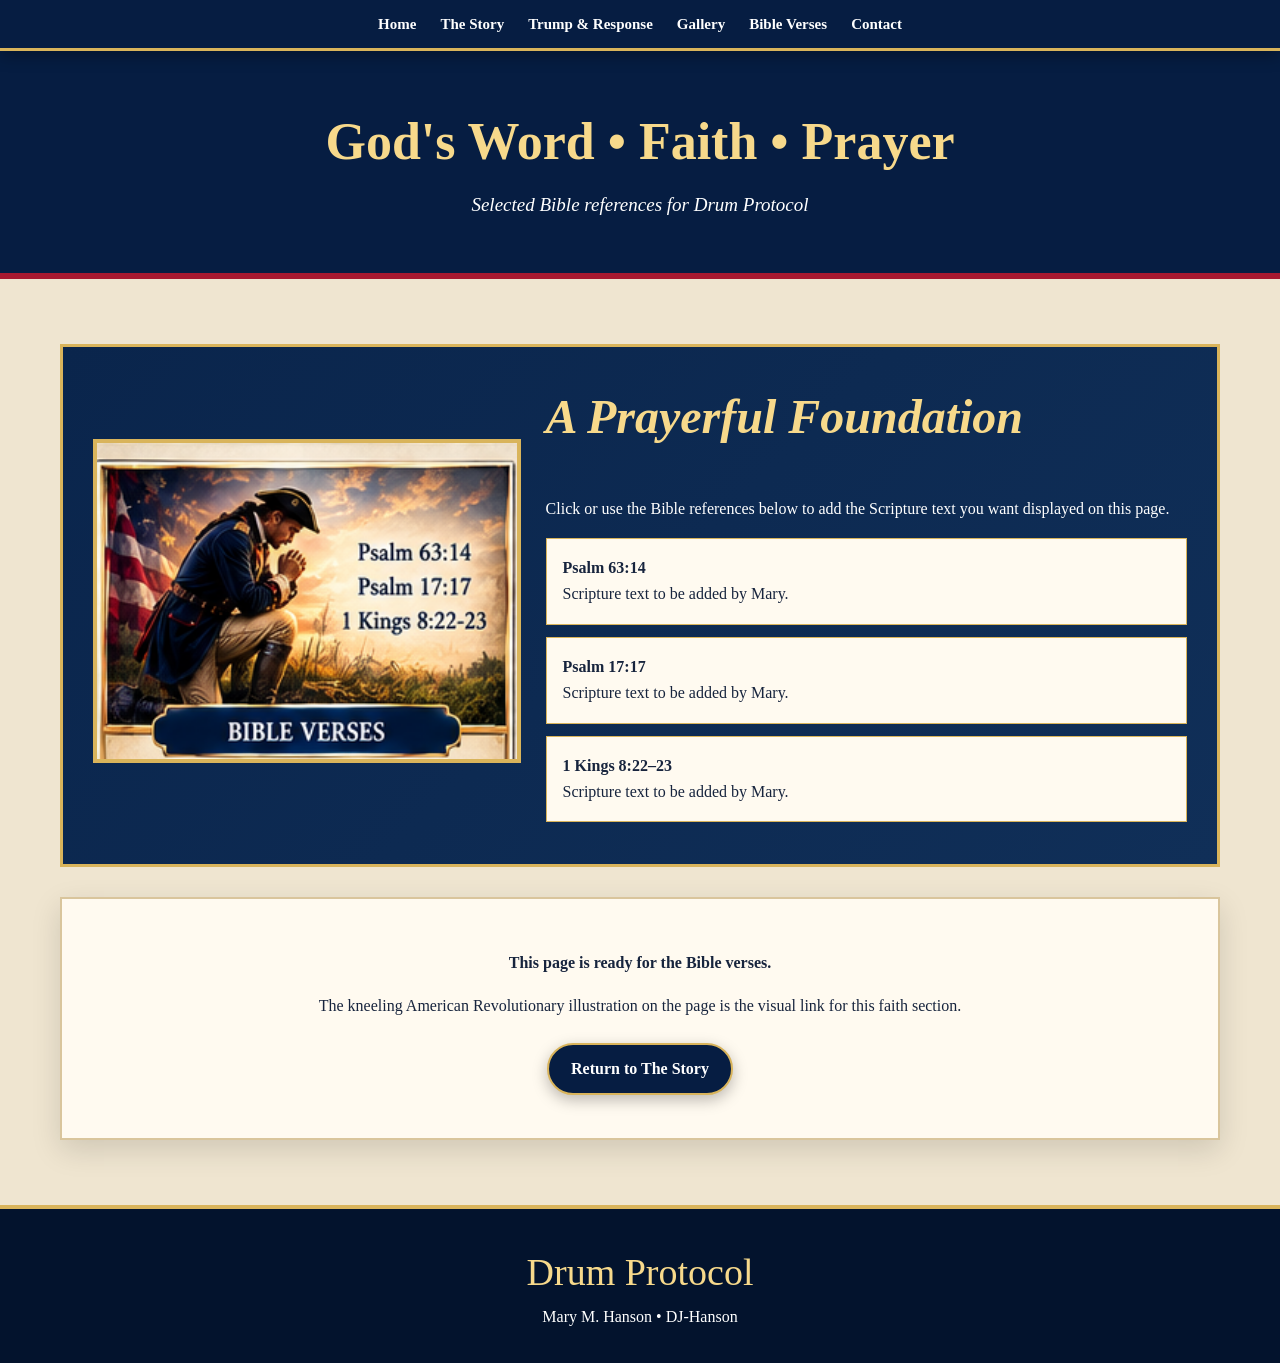
<file: drum_protocol_website_v6 2/bible-verses.html>
<!doctype html><html lang="en"><head><meta charset="utf-8"><meta name="viewport" content="width=device-width,initial-scale=1"><title>Bible Verses — Drum Protocol</title><link rel="stylesheet" href="styles.css"></head><body><nav class="top"><a href="index.html">Home</a><a href="story.html">The Story</a><a href="trump-response.html">Trump &amp; Response</a><a href="gallery.html">Gallery</a><a href="bible-verses.html">Bible Verses</a><a href="index.html#contact">Contact</a></nav><header class="page-head"><h1>God's Word • Faith • Prayer</h1><p>Selected Bible references for Drum Protocol</p></header><main class="page"><div class="bible-card"><div><img src="Revolutionary-Prayer.png" alt="American Revolutionary kneeling and praying"></div><div><h2 class="script" style="font-size:48px;color:#f7d98b;margin-top:0">A Prayerful Foundation</h2><p>Click or use the Bible references below to add the Scripture text you want displayed on this page.</p><div class="verse"><strong>Psalm 63:14</strong><br>Scripture text to be added by Mary.</div><div class="verse"><strong>Psalm 17:17</strong><br>Scripture text to be added by Mary.</div><div class="verse"><strong>1 Kings 8:22–23</strong><br>Scripture text to be added by Mary.</div></div></div><div class="paper" style="margin-top:30px;text-align:center"><p><strong>This page is ready for the Bible verses.</strong></p><p>The kneeling American Revolutionary illustration on the page is the visual link for this faith section.</p><a class="docbtn alt" href="story.html">Return to The Story</a></div></main><footer><div class="footer-title">Drum Protocol</div><div>Mary M. Hanson • DJ-Hanson</div></footer></body></html>
</file>
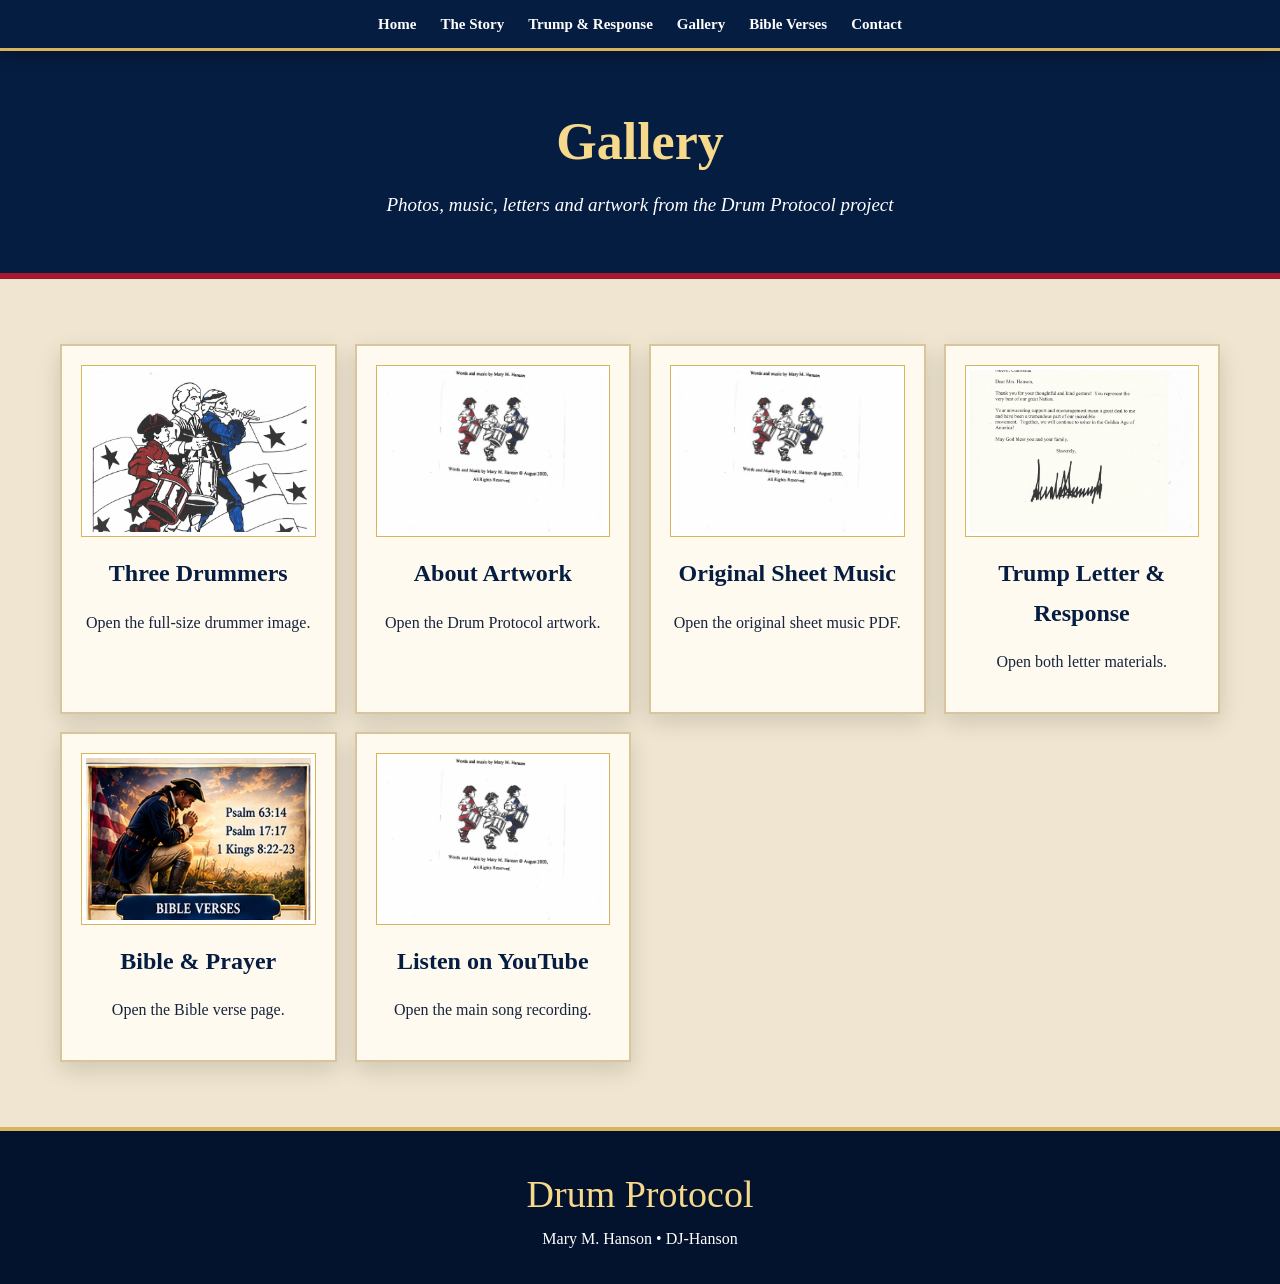
<file: drum_protocol_website_v6 2/gallery.html>
<!doctype html><html lang="en"><head><meta charset="utf-8"><meta name="viewport" content="width=device-width,initial-scale=1"><title>Gallery — Drum Protocol</title><link rel="stylesheet" href="styles.css"></head><body><nav class="top"><a href="index.html">Home</a><a href="story.html">The Story</a><a href="trump-response.html">Trump &amp; Response</a><a href="gallery.html">Gallery</a><a href="bible-verses.html">Bible Verses</a><a href="index.html#contact">Contact</a></nav><header class="page-head"><h1>Gallery</h1><p>Photos, music, letters and artwork from the Drum Protocol project</p></header><main class="page"><div class="gallery-grid"><a href="Drum-Protocol-Three-Drummers.png" target="_blank"><div class="card"><img src="Drum-Protocol-Three-Drummers.png" alt="Three drummers"><h3>Three Drummers</h3><p>Open the full-size drummer image.</p></div></a><a href="Drum-Protocol-About.png" target="_blank"><div class="card"><img src="Drum-Protocol-About.png" alt="Drum Protocol artwork"><h3>About Artwork</h3><p>Open the Drum Protocol artwork.</p></div></a><a href="Drum-Protocol-Sheet-Music.pdf" target="_blank"><div class="card"><img src="Drum-Protocol-About.png" alt="Sheet music artwork"><h3>Original Sheet Music</h3><p>Open the original sheet music PDF.</p></div></a><a href="trump-response.html"><div class="card"><img src="Trump-Response-Letter.jpg" alt="Trump response letter"><h3>Trump Letter &amp; Response</h3><p>Open both letter materials.</p></div></a><a href="bible-verses.html"><div class="card"><img src="Revolutionary-Prayer.png" alt="Revolutionary praying"><h3>Bible &amp; Prayer</h3><p>Open the Bible verse page.</p></div></a><a href="https://www.youtube.com/watch?v=4VN73PMejGE" target="_blank" rel="noopener"><div class="card"><img src="Drum-Protocol-About.png" alt="Drum Protocol"><h3>Listen on YouTube</h3><p>Open the main song recording.</p></div></a></div></main><footer><div class="footer-title">Drum Protocol</div><div>Mary M. Hanson • DJ-Hanson</div></footer></body></html>
</file>
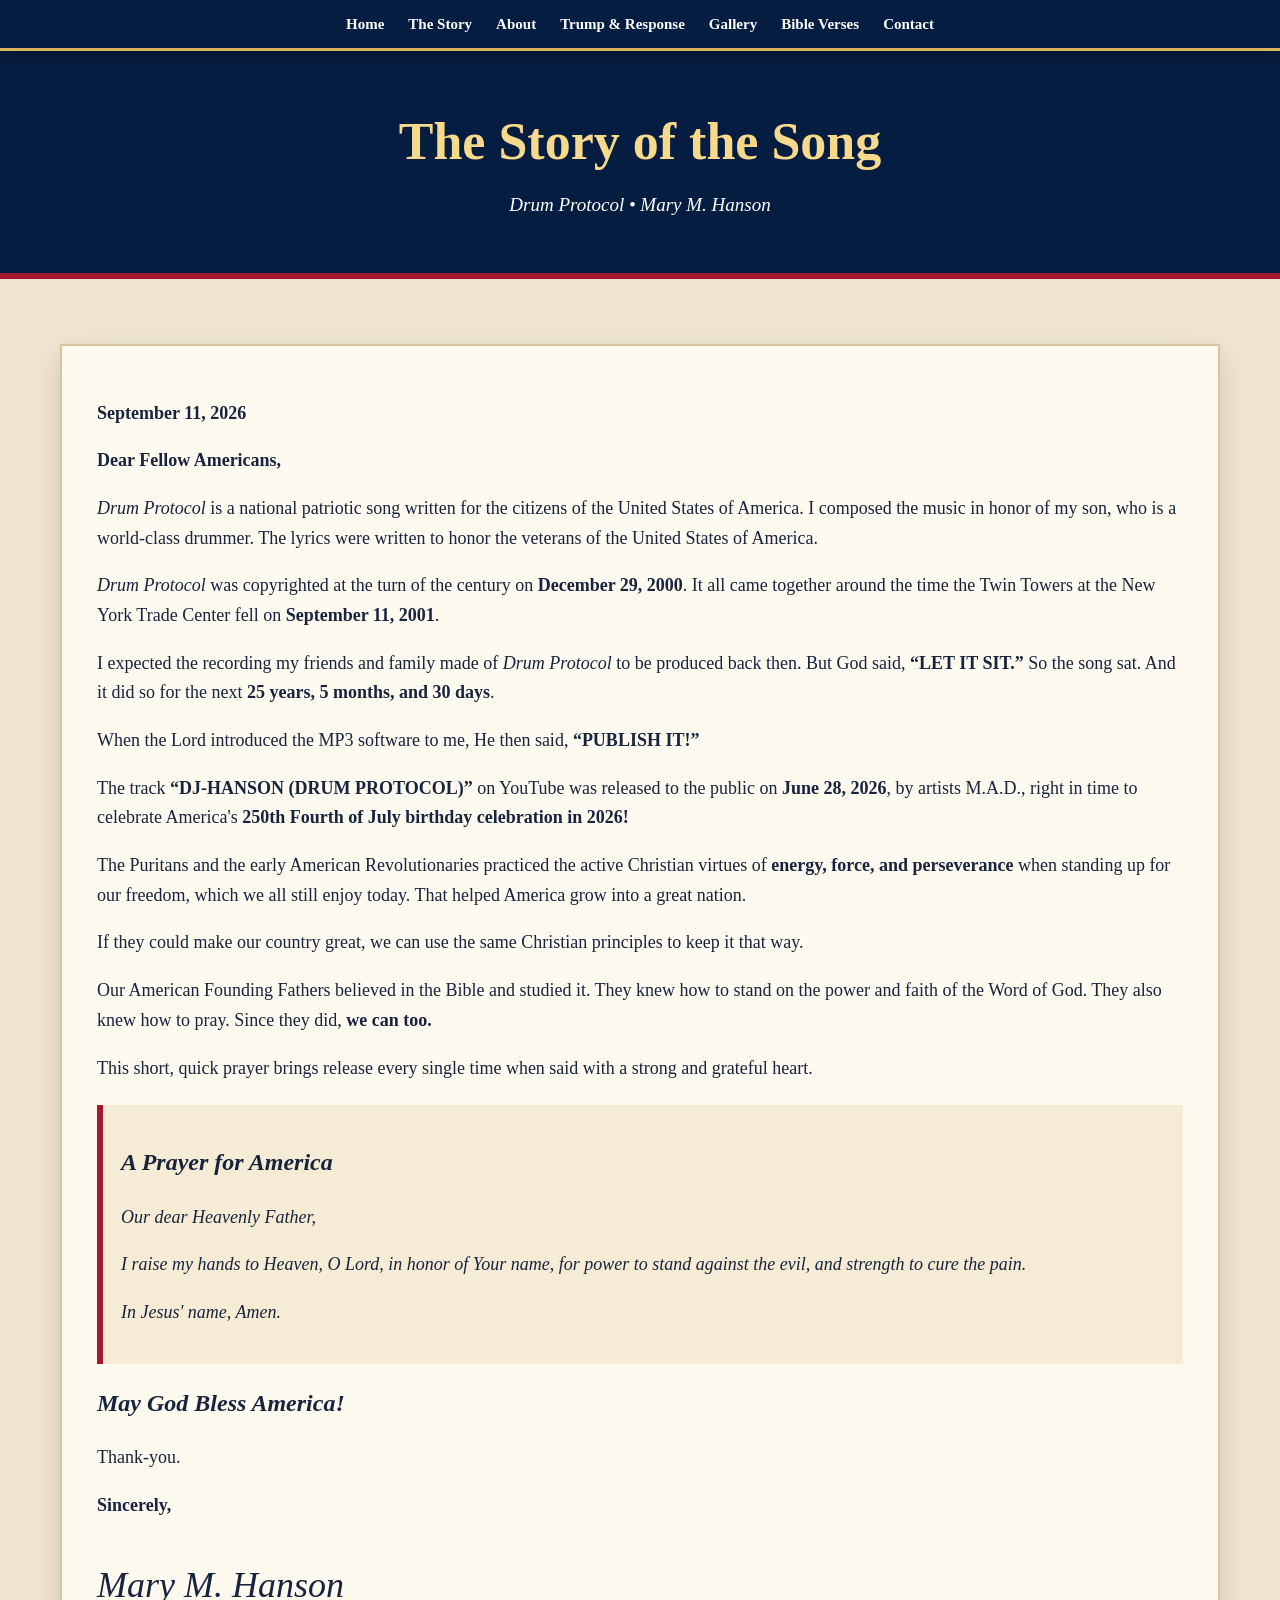
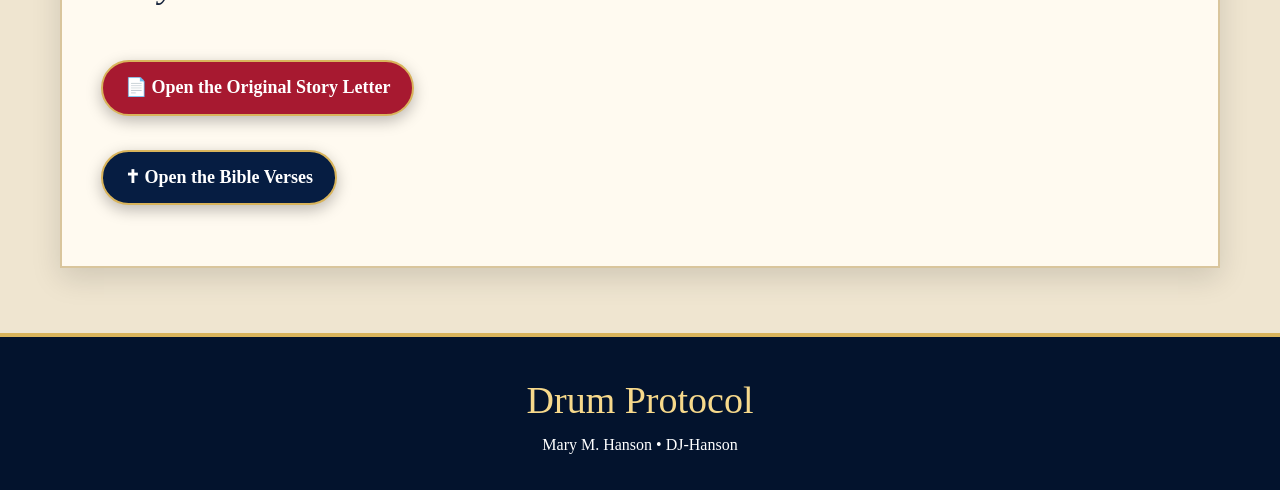
<file: drum_protocol_website_v6 2/story.html>
<!doctype html><html lang="en"><head><meta charset="utf-8"><meta name="viewport" content="width=device-width,initial-scale=1"><title>The Story of Drum Protocol</title><link rel="stylesheet" href="styles.css"></head><body><nav class="top"><a href="index.html">Home</a><a href="story.html">The Story</a><a href="index.html#about">About</a><a href="trump-response.html">Trump &amp; Response</a><a href="gallery.html">Gallery</a><a href="bible-verses.html">Bible Verses</a><a href="index.html#contact">Contact</a></nav><header class="page-head"><h1>The Story of the Song</h1><p>Drum Protocol • Mary M. Hanson</p></header><main class="page"><div class="paper story"><p><strong>September 11, 2026</strong></p><p><strong>Dear Fellow Americans,</strong></p><p><em>Drum Protocol</em> is a national patriotic song written for the citizens of the United States of America. I composed the music in honor of my son, who is a world-class drummer. The lyrics were written to honor the veterans of the United States of America.</p><p><em>Drum Protocol</em> was copyrighted at the turn of the century on <strong>December 29, 2000</strong>. It all came together around the time the Twin Towers at the New York Trade Center fell on <strong>September 11, 2001</strong>.</p><p>I expected the recording my friends and family made of <em>Drum Protocol</em> to be produced back then. But God said, <strong>“LET IT SIT.”</strong> So the song sat. And it did so for the next <strong>25 years, 5 months, and 30 days</strong>.</p><p>When the Lord introduced the MP3 software to me, He then said, <strong>“PUBLISH IT!”</strong></p><p>The track <strong>“DJ-HANSON (DRUM PROTOCOL)”</strong> on YouTube was released to the public on <strong>June 28, 2026</strong>, by artists M.A.D., right in time to celebrate America's <strong>250th Fourth of July birthday celebration in 2026!</strong></p><p>The Puritans and the early American Revolutionaries practiced the active Christian virtues of <strong>energy, force, and perseverance</strong> when standing up for our freedom, which we all still enjoy today. That helped America grow into a great nation.</p><p>If they could make our country great, we can use the same Christian principles to keep it that way.</p><p>Our American Founding Fathers believed in the Bible and studied it. They knew how to stand on the power and faith of the Word of God. They also knew how to pray. Since they did, <strong>we can too.</strong></p><p>This short, quick prayer brings release every single time when said with a strong and grateful heart.</p><div class="family"><h2 class="script">A Prayer for America</h2><p><em>Our dear Heavenly Father,</em></p><p><em>I raise my hands to Heaven, O Lord, in honor of Your name, for power to stand against the evil, and strength to cure the pain.</em></p><p><em>In Jesus' name, Amen.</em></p></div><h2 class="script">May God Bless America!</h2><p>Thank-you.</p><p><strong>Sincerely,</strong></p><p class="script" style="font-size:36px">Mary M. Hanson</p><p><a class="docbtn" href="Letter-Story-of-the-Song.pdf" target="_blank">📄 Open the Original Story Letter</a></p><p><a class="docbtn alt" href="bible-verses.html">✝ Open the Bible Verses</a></p></div></main><footer><div class="footer-title">Drum Protocol</div><div>Mary M. Hanson • DJ-Hanson</div></footer></body></html>
</file>
<file: drum_protocol_website_v6 2/styles.css>
:root{--navy:#061d42;--blue:#0c315e;--red:#a71930;--gold:#d9b45b;--cream:#fffaf0;--ink:#17243d}
*{box-sizing:border-box}html{scroll-behavior:smooth}body{margin:0;background:#efe5d0;color:var(--ink);font-family:Georgia,'Times New Roman',serif;line-height:1.65}.top{position:sticky;top:0;z-index:50;background:var(--navy);border-bottom:3px solid var(--gold);box-shadow:0 4px 16px #0005;text-align:center;padding:11px 10px}.top a{display:inline-block;color:#fff;text-decoration:none;margin:0 12px;font-size:15px;font-weight:bold}.top a:hover{color:#f7dc91}.hero{position:relative;overflow:hidden;min-height:520px;color:#fff;background:linear-gradient(100deg,#071d43,#123b69 50%,#8f1b30);border-bottom:8px solid var(--red)}.hero:before{content:'';position:absolute;inset:0;background:linear-gradient(90deg,#071d43cc 0%,#071d4355 48%,#071d4322 100%)}.hero-inner{position:relative;z-index:2;max-width:1200px;margin:auto;min-height:520px;display:grid;grid-template-columns:1fr 1.3fr 1fr;align-items:center;gap:20px;padding:35px 25px}.hero-side{height:340px;border:3px solid var(--gold);box-shadow:0 8px 28px #0007;overflow:hidden}.hero-side img{width:100%;height:100%;object-fit:cover}.hero-copy{text-align:center}.stars{color:var(--gold);letter-spacing:9px;font-size:24px}.hero h1{font-size:clamp(48px,7vw,86px);line-height:.9;margin:12px 0;color:#f8d98a;text-shadow:2px 3px 0 #3c1f06,0 0 20px #000}.script{font-family:'Brush Script MT','Segoe Script',cursive;font-style:italic}.hero .script{font-size:clamp(27px,4vw,43px)}.hero-sub{font-size:20px;letter-spacing:1px}.byline{font-size:18px;margin-top:15px}.btn,.docbtn{display:inline-block;background:var(--red);color:#fff;border:2px solid var(--gold);border-radius:28px;padding:11px 22px;text-decoration:none;font-weight:bold;margin:8px 4px;box-shadow:0 5px 15px #0004}.btn.alt,.docbtn.alt{background:var(--navy)}.btn:hover,.docbtn:hover{transform:translateY(-1px)}.band{background:var(--navy);color:#fff;padding:38px 20px}.listen{max-width:1150px;margin:auto;display:grid;grid-template-columns:1.15fr .85fr;gap:28px;align-items:center}.video{border:3px solid var(--gold);border-radius:10px;overflow:hidden;background:#000;box-shadow:0 10px 30px #0007}.video iframe{display:block;width:100%;height:350px}.listen-copy{text-align:center}.listen-copy h2,.section-title{font-family:'Brush Script MT','Segoe Script',cursive;font-style:italic}.listen-copy h2{font-size:48px;margin:0}.quote{font-style:italic;border-left:3px solid var(--gold);padding:12px 20px;margin-top:20px;font-size:20px}.page{max-width:1200px;margin:auto;padding:65px 20px}.section-title{font-size:48px;color:var(--navy);margin:0 0 8px}.rule{height:4px;max-width:550px;background:linear-gradient(90deg,var(--red) 0 42%,var(--gold) 42% 58%,var(--red) 58%);margin:0 0 28px}.paper{background:var(--cream);border:2px solid #d9c59c;box-shadow:0 10px 28px #0002;padding:35px}.story-grid{display:grid;grid-template-columns:1.25fr .75fr;gap:30px}.story p{font-size:18px}.family{background:#f6ecd5;border-left:6px solid var(--red);padding:18px;margin-top:22px}.grid{display:grid;grid-template-columns:repeat(3,1fr);gap:20px}.card{background:var(--cream);border:2px solid #d9c59c;padding:20px;box-shadow:0 8px 22px #0002;text-align:center}.card img{width:100%;height:170px;object-fit:cover;border:4px solid #fff;outline:1px solid var(--gold)}.card h3{color:var(--navy);font-size:24px;margin:10px 0}.special{border-top:8px solid var(--red)}.special-grid{display:grid;grid-template-columns:1fr 1fr;gap:28px;align-items:start}.special img{width:100%;border:7px solid #fff;box-shadow:0 8px 22px #0004;outline:1px solid var(--gold)}.caption{text-align:center;font-style:italic}.bible-card{background:linear-gradient(135deg,#0a254c,#102f58);color:#fff;border:3px solid var(--gold);padding:30px;display:grid;grid-template-columns:.8fr 1.2fr;gap:25px;align-items:center}.bible-card img{width:100%;border:4px solid var(--gold)}.verse{background:#fffaf0;color:var(--ink);border:1px solid var(--gold);padding:16px;margin:12px 0}.gallery-grid{display:grid;grid-template-columns:repeat(4,1fr);gap:18px}.gallery-grid a{color:inherit;text-decoration:none}.gallery-grid .card{height:100%}.contact{background:var(--navy);color:#fff}.contact .section-title{color:#fff}.social{text-align:center}.social a{display:inline-block;color:#fff;border:1px solid var(--gold);padding:10px 18px;border-radius:24px;text-decoration:none;margin:6px}.social a:hover{background:var(--red)}footer{background:#03132d;color:#fff;text-align:center;padding:32px 15px;border-top:4px solid var(--gold)}.footer-title{font-size:38px;color:#f7d98b;font-family:'Brush Script MT','Segoe Script',cursive}.small{font-size:14px;opacity:.85}.page-head{background:var(--navy);color:#fff;padding:48px 20px;text-align:center;border-bottom:6px solid var(--red)}.page-head h1{font-size:52px;color:#f7d98b;margin:0}.page-head p{margin:4px 0;font-style:italic;font-size:19px}
@media(max-width:900px){.hero-inner,.listen,.story-grid,.special-grid,.bible-card{grid-template-columns:1fr}.hero-side{height:230px}.grid{grid-template-columns:1fr 1fr}.gallery-grid{grid-template-columns:1fr 1fr}.top{white-space:nowrap;overflow:auto}.top a{margin:0 7px;font-size:13px}}
@media(max-width:560px){.grid,.gallery-grid{grid-template-columns:1fr}.hero{min-height:auto}.hero-inner{min-height:auto}.page{padding:48px 14px}.paper{padding:22px}.section-title{font-size:40px}}
</file>
